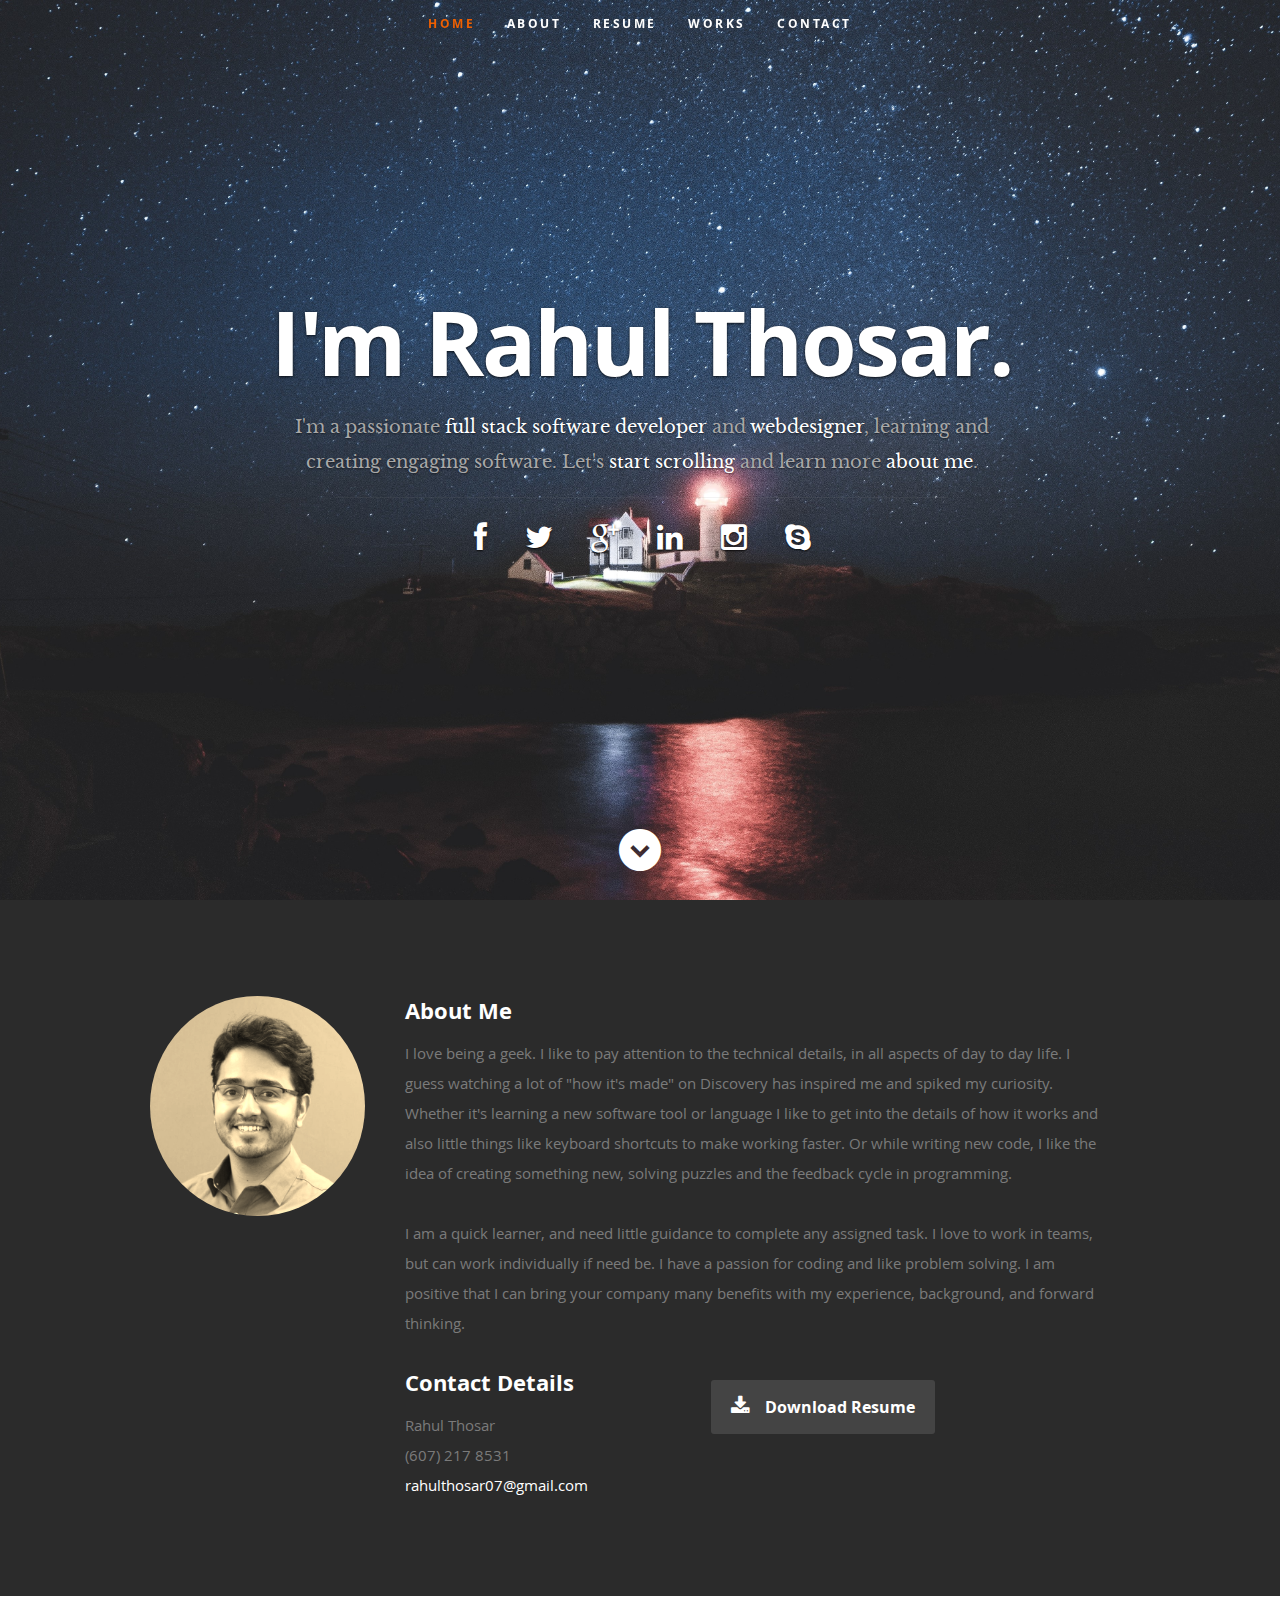
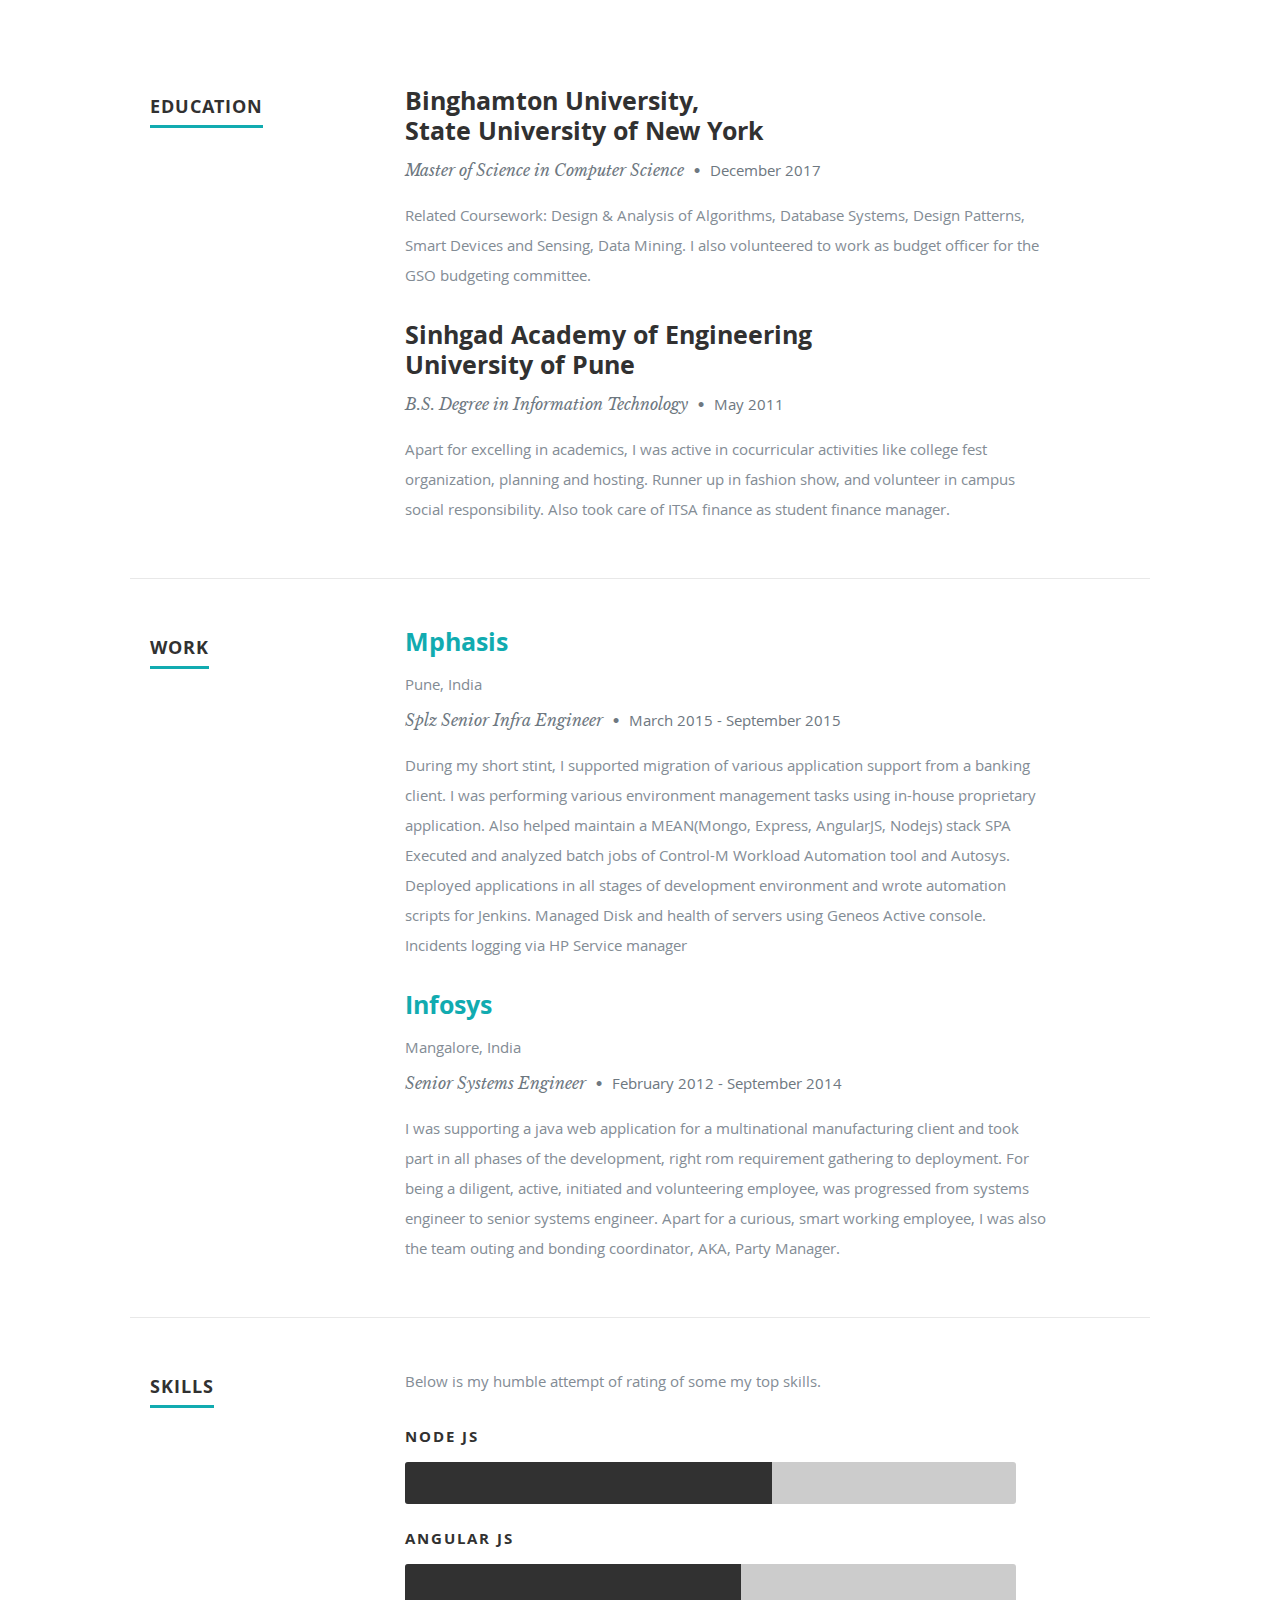
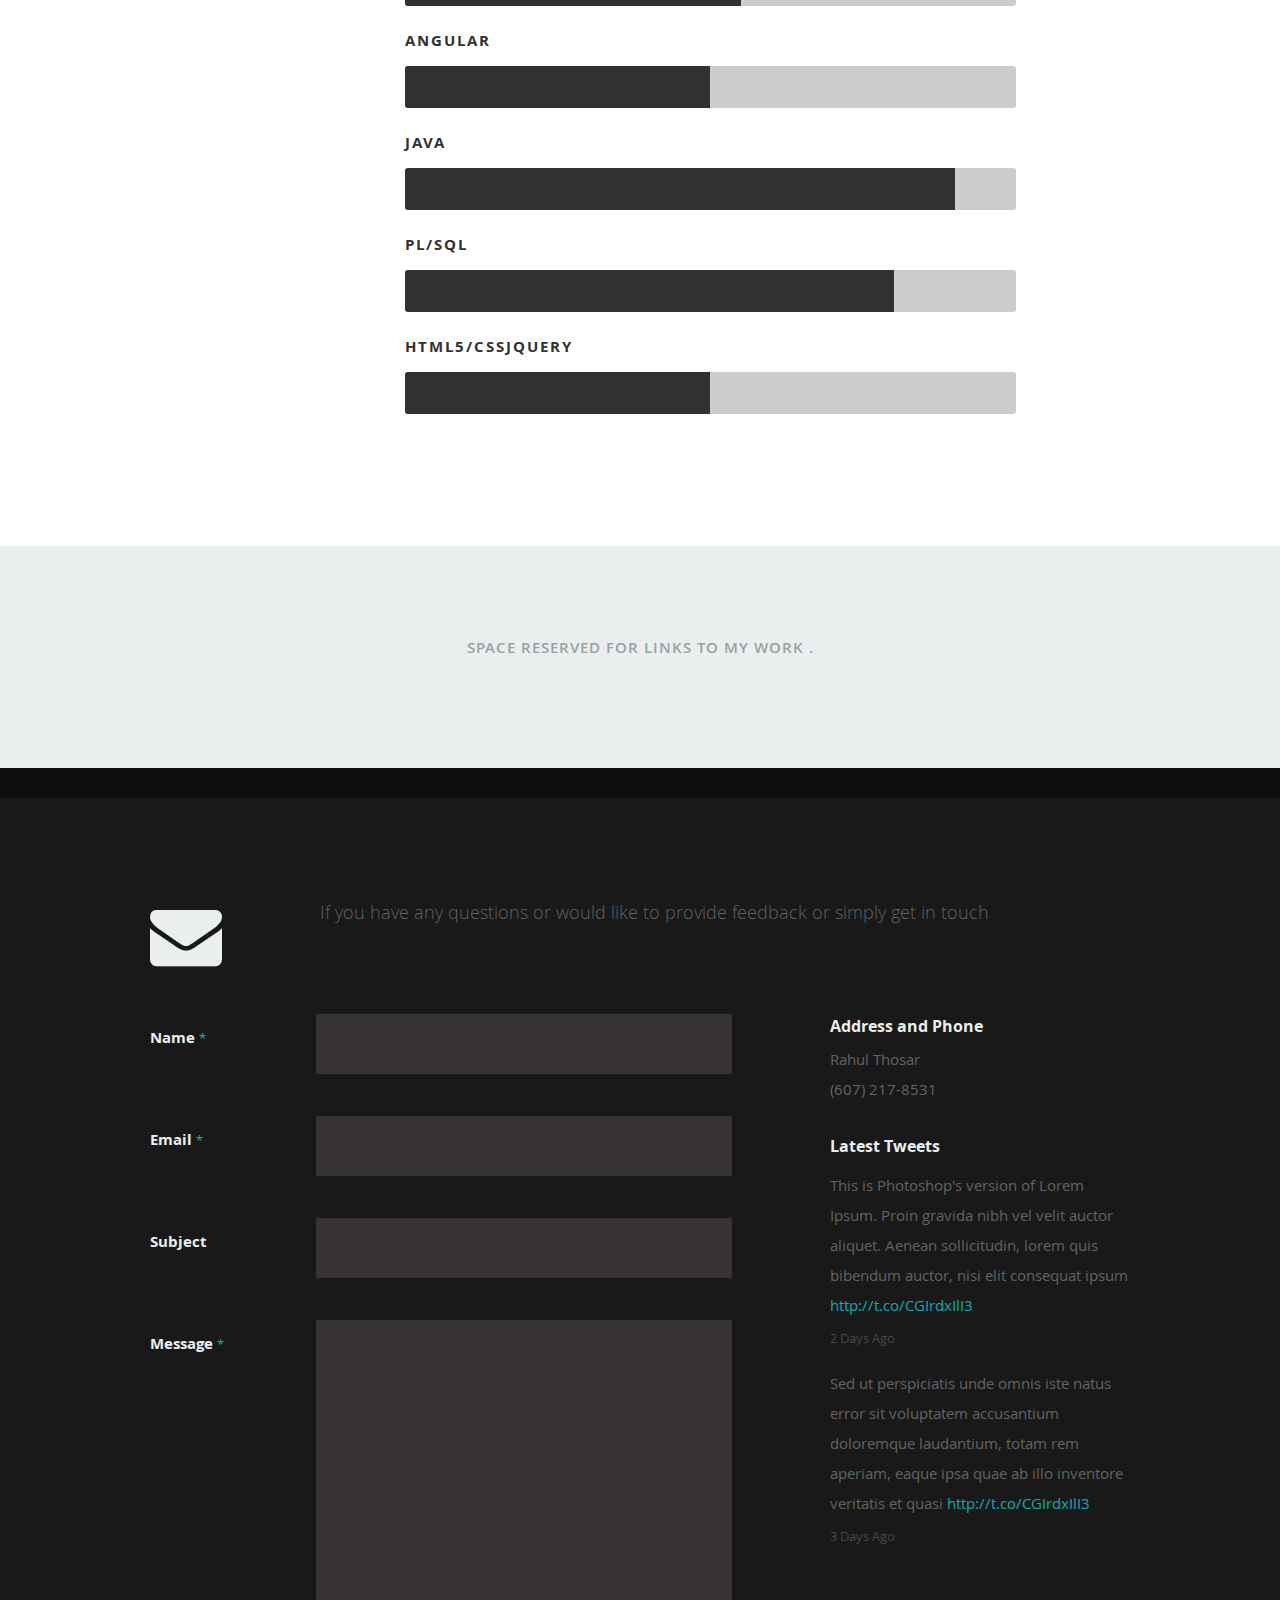
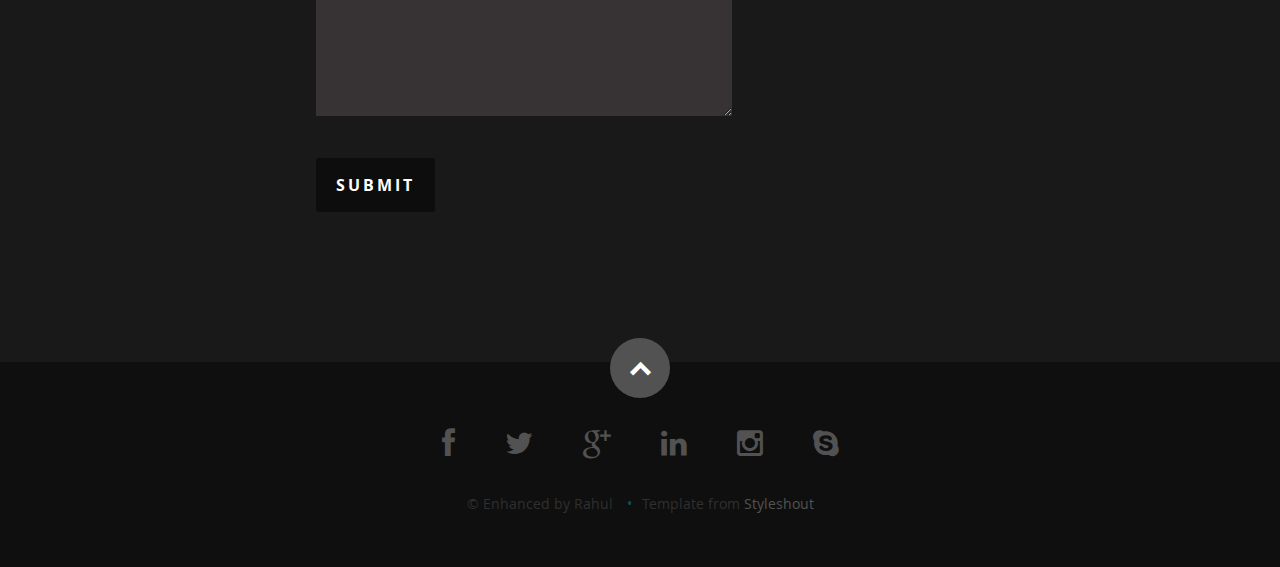
<file: index.html>
<!DOCTYPE html>
<!--[if lt IE 8 ]><html class="no-js ie ie7" lang="en"> <![endif]-->
<!--[if IE 8 ]><html class="no-js ie ie8" lang="en"> <![endif]-->
<!--[if (gte IE 8)|!(IE)]><!--><html class="no-js" lang="en"> <!--<![endif]-->
<head>

   <!--- Basic Page Needs
   ================================================== -->
   <meta charset="utf-8">
	<title>Rahul Thosar Portfolio</title>
	<meta name="description" content="RahulT">
	<meta name="author" content="RahulT">

   <!-- Mobile Specific Metas
   ================================================== -->
	<meta name="viewport" content="width=device-width, initial-scale=1, maximum-scale=1">

	<!-- CSS
    ================================================== -->
   <link rel="stylesheet" href="css/default.css">
	<link rel="stylesheet" href="css/layout.css">
   <link rel="stylesheet" href="css/media-queries.css">
   <link rel="stylesheet" href="css/magnific-popup.css">

   <!-- Script
   ================================================== -->
	<script src="js/modernizr.js"></script>

   <!-- Favicons
	================================================== -->
	<link rel="shortcut icon" href="favicon.ico" >

</head>

<body>

   <!-- Header
   ================================================== -->
   <header id="home">

      <nav id="nav-wrap">

         <a class="mobile-btn" href="#nav-wrap" title="Show navigation">Show navigation</a>
	      <a class="mobile-btn" href="#" title="Hide navigation">Hide navigation</a>

         <ul id="nav" class="nav">
            <li class="current"><a class="smoothscroll" href="#home">Home</a></li>
            <li><a class="smoothscroll" href="#about">About</a></li>
	         <li><a class="smoothscroll" href="#resume">Resume</a></li>
            <li><a class="smoothscroll" href="#portfolio">Works</a></li>
            <!--<li><a class="smoothscroll" href="#testimonials">Testimonials</a></li>-->
            <li><a class="smoothscroll" href="#contact">Contact</a></li>
         </ul> <!-- end #nav -->

      </nav> <!-- end #nav-wrap -->

      <div class="row banner">
         <div class="banner-text">
            <h1 class="responsive-headline">I'm Rahul Thosar.</h1>
            <h3>I'm a passionate <span>full stack software developer</span> and <span>webdesigner</span>, learning and creating engaging 
            software. Let's <a class="smoothscroll" href="#about">start scrolling</a>
            and learn more <a class="smoothscroll" href="#about">about me</a>.</h3>
            <hr />
            <ul class="social">
               <li><a href="https://www.facebook.com/FB7000" target="_blank"><i class="fa fa-facebook"></i></a></li>
               <li><a href="https://twitter.com/Rahul_Thosar" target="_blank"><i class="fa fa-twitter"></i></a></li>
               <li><a href="https://www.google.com/+RahulThosar"><i class="fa fa-google-plus" target="_blank"></i></a></li>
               <li><a href="https://www.linkedin.com/in/rahulthosar07/"><i class="fa fa-linkedin" target="_blank"></i></a></li>
               <li><a href="https://www.instagram.com/rahul_thosar07/"><i class="fa fa-instagram" target="_blank"></i></a></li>
               <!-- <li><a href="#"><i class="fa fa-dribbble"></i></a></li>  -->
               <li><a href="#/rahul.thosar7"><i class="fa fa-skype" target="_blank"></i></a></li>
            </ul>
         </div>
      </div>

      <p class="scrolldown">
         <a class="smoothscroll" href="#about"><i class="icon-down-circle"></i></a>
      </p>

   </header> <!-- Header End -->


   <!-- About Section
   ================================================== -->
   <section id="about">

      <div class="row">

         <div class="three columns">

            <img class="profile-pic"  src="images/profilepic.jpg" alt="" />

         </div>

         <div class="nine columns main-col">

            <h2>About Me</h2>

            <p>
			I love being a geek. I like to pay attention to the technical details, in all aspects of day to day life.
            I guess watching a lot of "how it's made" on Discovery has inspired me and spiked my curiosity. Whether it's learning a new software tool or language I like to get into the details of how it works and also little things like keyboard shortcuts to make working faster.  Or while writing new code, I like the idea of creating something new, solving puzzles and the feedback cycle in programming.</p>
			<p>
            I am a quick learner, and need little guidance to complete any assigned task. I love to work in teams, but can work individually if need  be. I have a passion for coding and like problem solving. I am positive that I can bring your company many benefits with my experience, background, and forward thinking.
            </p>

            <div class="row">

               <div class="columns contact-details">

                  <h2>Contact Details</h2>
                  <p class="address">
						   <span>Rahul Thosar</span><br>
						   <span>(607) 217 8531</span><br>
                     <span><a href="mailto:rahulthosar07@gmail.com?subject=Loved your portfolio webpage. Lets connect!&body=Hi There!">rahulthosar07@gmail.com</a></span>
					   </p>

               </div>

               <div class="columns download">
                  <p>
                     <a href="https://drive.google.com/file/d/1-LpJAopeFciRvzoMubF7AGZLSUThMo9N/view?usp=sharing" class="button"><i class="fa fa-download"></i>Download Resume</a>
                  </p>
               </div>

            </div> <!-- end row -->

         </div> <!-- end .main-col -->

      </div>

   </section> <!-- About Section End-->


   <!-- Resume Section
   ================================================== -->
   <section id="resume">

      <!-- Education
      ----------------------------------------------- -->
      <div class="row education">

         <div class="three columns header-col">
            <h1><span>Education</span></h1>
         </div>

         <div class="nine columns main-col">

            <div class="row item">

               <div class="twelve columns">

                  <h3>Binghamton University,<br/> State University of New York</h3>
                  <p class="info">Master of Science in Computer Science <span>&bull;</span> <em class="date">December 2017</em></p>

                  <p>
                  Related Coursework: Design & Analysis of Algorithms, Database Systems, Design Patterns, Smart Devices and Sensing, Data Mining.
				  I also volunteered to work as budget officer for the GSO budgeting committee.  
                  </p>

               </div>

            </div> <!-- item end -->

            <div class="row item">

               <div class="twelve columns">

                  <h3>Sinhgad Academy of Engineering <br/> University of Pune</h3>
                  <p class="info">B.S. Degree in Information Technology <span>&bull;</span> <em class="date">May 2011</em></p>

                  <p>
                  Apart for excelling in academics, I was active in cocurricular activities like college fest organization, planning and hosting. Runner up in fashion show, and volunteer in campus social responsibility. Also took care of ITSA finance as student finance manager.
                  </p>

               </div>

            </div> <!-- item end -->

         </div> <!-- main-col end -->

      </div> <!-- End Education -->


      <!-- Work
      ----------------------------------------------- -->
      <div class="row work">

         <div class="three columns header-col">
            <h1><span>Work</span></h1>
         </div>

         <div class="nine columns main-col">

            <div class="row item">

               <div class="twelve columns">

                  <h3><a href="https://www.mphasis.com/" target="_blank">Mphasis</a></h3> <span>Pune, India</span>
                  <p class="info">Splz Senior Infra Engineer <span>&bull;</span> <em class="date">March 2015 - September 2015</em></p>

                  <p>
                    During my short stint, I supported migration of various application support from a banking client. I was performing various environment management tasks using in-house proprietary application. Also helped maintain a MEAN(Mongo, Express, AngularJS, Nodejs) stack SPA Executed and analyzed batch jobs of Control-M Workload Automation tool and Autosys.  Deployed applications in all stages of development environment and wrote automation scripts for Jenkins. Managed Disk and health of servers using Geneos Active console. Incidents logging via HP Service manager
                    </p>  

               </div>

            </div> <!-- item end -->

            <div class="row item">

               <div class="twelve columns">

                  <h3><a href="https://www.infosys.com/" target="_blank">Infosys</a></h3> <span>Mangalore, India</span>
                  <p class="info">Senior Systems Engineer <span>&bull;</span> <em class="date">February 2012 - September 2014</em></p>

                  <p>
                  I was supporting a java web application for a multinational manufacturing client and took part in all phases of the development, right rom requirement gathering to deployment. For being a diligent, active, initiated and volunteering employee, was progressed from systems engineer to senior systems engineer. Apart for a curious, smart working employee, I was also the team outing and bonding coordinator, AKA, Party Manager. 
                  </p>

               </div>

            </div> <!-- item end -->

         </div> <!-- main-col end -->

      </div> <!-- End Work -->


      <!-- Skills
      ----------------------------------------------- -->
      <div class="row skill">

         <div class="three columns header-col">
            <h1><span>Skills</span></h1>
         </div>

         <div class="nine columns main-col">

            <p>Below is my humble attempt of rating of some my top skills. </p>

				<div class="bars">

				   <ul class="skills">
					   <li><span class="bar-expand photoshop"></span><em>Node js</em></li>
                  <li><span class="bar-expand illustrator"></span><em>Angular JS</em></li>
						<li><span class="bar-expand wordpress"></span><em>Angular</em></li>
						<li><span class="bar-expand css"></span><em>Java</em></li>
						<li><span class="bar-expand html5"></span><em>PL/SQL</em></li>
                  <li><span class="bar-expand jquery"></span><em>HTML5/CSSjQuery</em></li>
					</ul>

				</div><!-- end skill-bars -->

			</div> <!-- main-col end -->

      </div> <!-- End skills -->

   </section> <!-- Resume Section End-->


   <!-- Portfolio Section
   ================================================== -->
   <section id="portfolio">

      <div class="row">

	  <h1>Space reserved for links to my work .</h1>
         

      </div> <!-- row End -->

   </section> <!-- Portfolio Section End-->


   <!-- Call-To-Action Section
   ================================================== -->
   <!--<section id="call-to-action">

      <div class="row">

         <div class="two columns header-col">

            <h1><span>Get Hosting.</span></h1>

         </div>

         <div class="seven columns">

            <h2><a href="http://www.dreamhost.com/r.cgi?287326|STYLESHOUT">Host This Template on Dreamhost.</a></h2>
            <p>Looking for an awesome and reliable webhosting? Try <a href="http://www.dreamhost.com/r.cgi?287326|STYLESHOUT"><span>DreamHost</span></a>.
					Get <span>$50 off</span> when you sign up with the promocode <span>STYLESHOUT</span>. 
					<!-- Simply type	the promocode in the box labeled “Promo Code” when placing your order. --></p>

     <!--    </div>

         <div class="three columns action">

            <a href="http://www.dreamhost.com/r.cgi?287326|STYLESHOUT" class="button">Sign Up Now</a>

         </div>

      </div>

   </section> <!-- Call-To-Action Section End-->


   <!-- Testimonials Section
   ================================================== -->
   <!--<section id="testimonials">

      <div class="text-container">

         <div class="row">

            <div class="two columns header-col">

               <h1><span>Client Testimonials</span></h1>

            </div>

            <div class="ten columns flex-container">

               <div class="flexslider">

                  <ul class="slides">

                     <li>
                        <blockquote>
                           <p>Your work is going to fill a large part of your life, and the only way to be truly satisfied is
                           to do what you believe is great work. And the only way to do great work is to love what you do.
                           If you haven't found it yet, keep looking. Don't settle. As with all matters of the heart, you'll know when you find it.
                           </p>
                           <cite>Steve Jobs</cite>
                        </blockquote>
                     </li> <!-- slide ends -->
<!--
                     <li>
                        <blockquote>
                           <p>This is Photoshop's version  of Lorem Ipsum. Proin gravida nibh vel velit auctor aliquet.
                           Aenean sollicitudin, lorem quis bibendum auctor, nisi elit consequat ipsum, nec sagittis sem
                           nibh id elit. Duis sed odio sit amet nibh vulputate cursus a sit amet mauris.
                           </p>
                           <cite>Mr. Adobe</cite>
                        </blockquote>
                     </li> <!-- slide ends -->

           <!--       </ul>

               </div> <!-- div.flexslider ends -->

      <!--      </div> <!-- div.flex-container ends -->

      <!--   </div> <!-- row ends -->

 <!--      </div>  <!-- text-container ends -->

<!--   </section> <!-- Testimonials Section End-->


   <!-- Contact Section
   ================================================== -->
   <section id="contact">

         <div class="row section-head">

            <div class="two columns header-col">

               <h1><span>Get In Touch.</span></h1>

            </div>

            <div class="ten columns">

                  <p class="lead">If you have any questions or would like to provide feedback or simply get in touch
                  </p>

            </div>

         </div>

         <div class="row">

            <div class="eight columns">

               <!-- form -->
               <form method="POST" action="https://formspree.io/sharkbait07@gmail.com" id="contactForm" name="contactForm">
					<fieldset>

                  <div>
						   <label for="contactName">Name <span class="required">*</span></label>
						   <input type="text" value="" size="35" id="contactName" name="contactName">
                  </div>

                  <div>
						   <label for="contactEmail">Email <span class="required">*</span></label>
						   <input type="text" value="" size="35" id="contactEmail" name="contactEmail">
                  </div>

                  <div>
						   <label for="contactSubject">Subject</label>
						   <input type="text" value="" size="35" id="contactSubject" name="contactSubject">
                  </div>

                  <div>
                     <label for="contactMessage">Message <span class="required">*</span></label>
                     <textarea cols="50" rows="15" id="contactMessage" name="contactMessage"></textarea>
                  </div>

                  <div>
                     <button class="submit">Submit</button>
                     <span id="image-loader">
                        <img alt="" src="images/loader.gif">
                     </span>
                  </div>

					</fieldset>
				   </form> <!-- Form End -->

               <!-- contact-warning -->
               <div id="message-warning"> Error boy</div>
               <!-- contact-success -->
				   <div id="message-success">
                  <i class="fa fa-check"></i>Your message was sent, thank you!<br>
				   </div>

            </div>


            <aside class="four columns footer-widgets">

               <div class="widget widget_contact">

					   <h4>Address and Phone</h4>
					   <p class="address">
						   Rahul Thosar<br>
						   <span>(607) 217-8531</span>
					   </p>

				   </div>

               <div class="widget widget_tweets">

                  <h4 class="widget-title">Latest Tweets</h4>

                  <ul id="twitter">
                     <li>
                        <span>
                        This is Photoshop's version  of Lorem Ipsum. Proin gravida nibh vel velit auctor aliquet.
                        Aenean sollicitudin, lorem quis bibendum auctor, nisi elit consequat ipsum
                        <a href="#">http://t.co/CGIrdxIlI3</a>
                        </span>
                        <b><a href="#">2 Days Ago</a></b>
                     </li>
                     <li>
                        <span>
                        Sed ut perspiciatis unde omnis iste natus error sit voluptatem accusantium doloremque laudantium, totam rem aperiam,
                        eaque ipsa quae ab illo inventore veritatis et quasi
                        <a href="#">http://t.co/CGIrdxIlI3</a>
                        </span>
                        <b><a href="#">3 Days Ago</a></b>
                     </li>
                  </ul>

		         </div>

            </aside>

      </div>

   </section> <!-- Contact Section End-->


   <!-- footer
   ================================================== -->
   <footer>

      <div class="row">

         <div class="twelve columns">

            <ul class="social-links">
               <li><a href="https://www.facebook.com/FB7000" target="_blank"><i class="fa fa-facebook"></i></a></li>
               <li><a href="https://twitter.com/Rahul_Thosar" target="_blank"><i class="fa fa-twitter"></i></a></li>
               <li><a href="https://www.google.com/+RahulThosar"><i class="fa fa-google-plus" target="_blank"></i></a></li>
               <li><a href="https://www.linkedin.com/in/rahulthosar07/"><i class="fa fa-linkedin" target="_blank"></i></a></li>
               <li><a href="https://www.instagram.com/rahul_thosar07/"><i class="fa fa-instagram" target="_blank"></i></a></li>
               <!-- <li><a href="#"><i class="fa fa-dribbble"></i></a></li>  -->
               <li><a href="#/rahul.thosar7"><i class="fa fa-skype" target="_blank"></i></a></li>
            </ul>

            <ul class="copyright">
               <li>&copy; Enhanced by Rahul</li>
               <li>Template from <a title="Styleshout" href="http://www.styleshout.com/">Styleshout</a></li>   
            </ul>

         </div>

         <div id="go-top"><a class="smoothscroll" title="Back to Top" href="#home"><i class="icon-up-open"></i></a></div>

      </div>

   </footer> <!-- Footer End-->

   <!-- Java Script
   ================================================== -->
   <script src="http://ajax.googleapis.com/ajax/libs/jquery/1.10.2/jquery.min.js"></script>
   <script>window.jQuery || document.write('<script src="js/jquery-1.10.2.min.js"><\/script>')</script>
   <script type="text/javascript" src="js/jquery-migrate-1.2.1.min.js"></script>

   <script src="js/jquery.flexslider.js"></script>
   <script src="js/waypoints.js"></script>
   <script src="js/jquery.fittext.js"></script>
   <script src="js/magnific-popup.js"></script>
   <script src="js/init.js"></script>

</body>

</html>
</file>
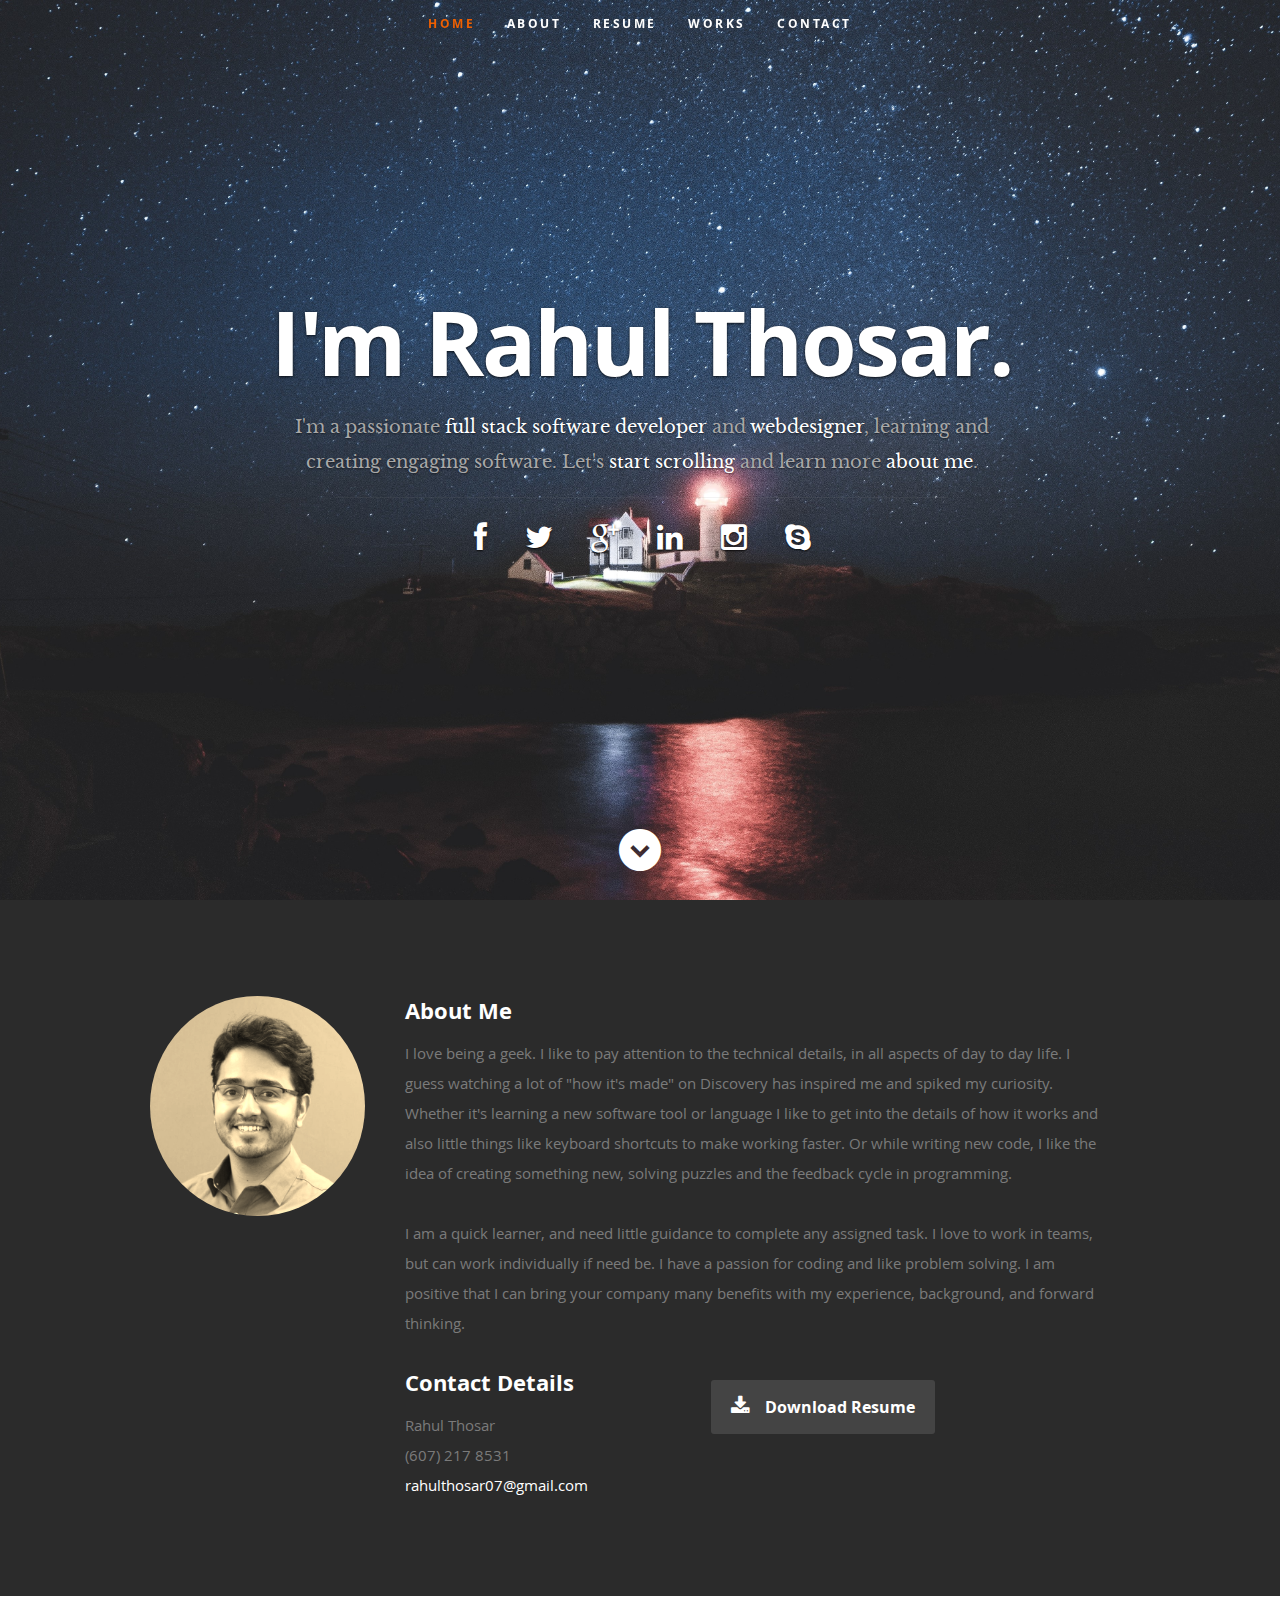
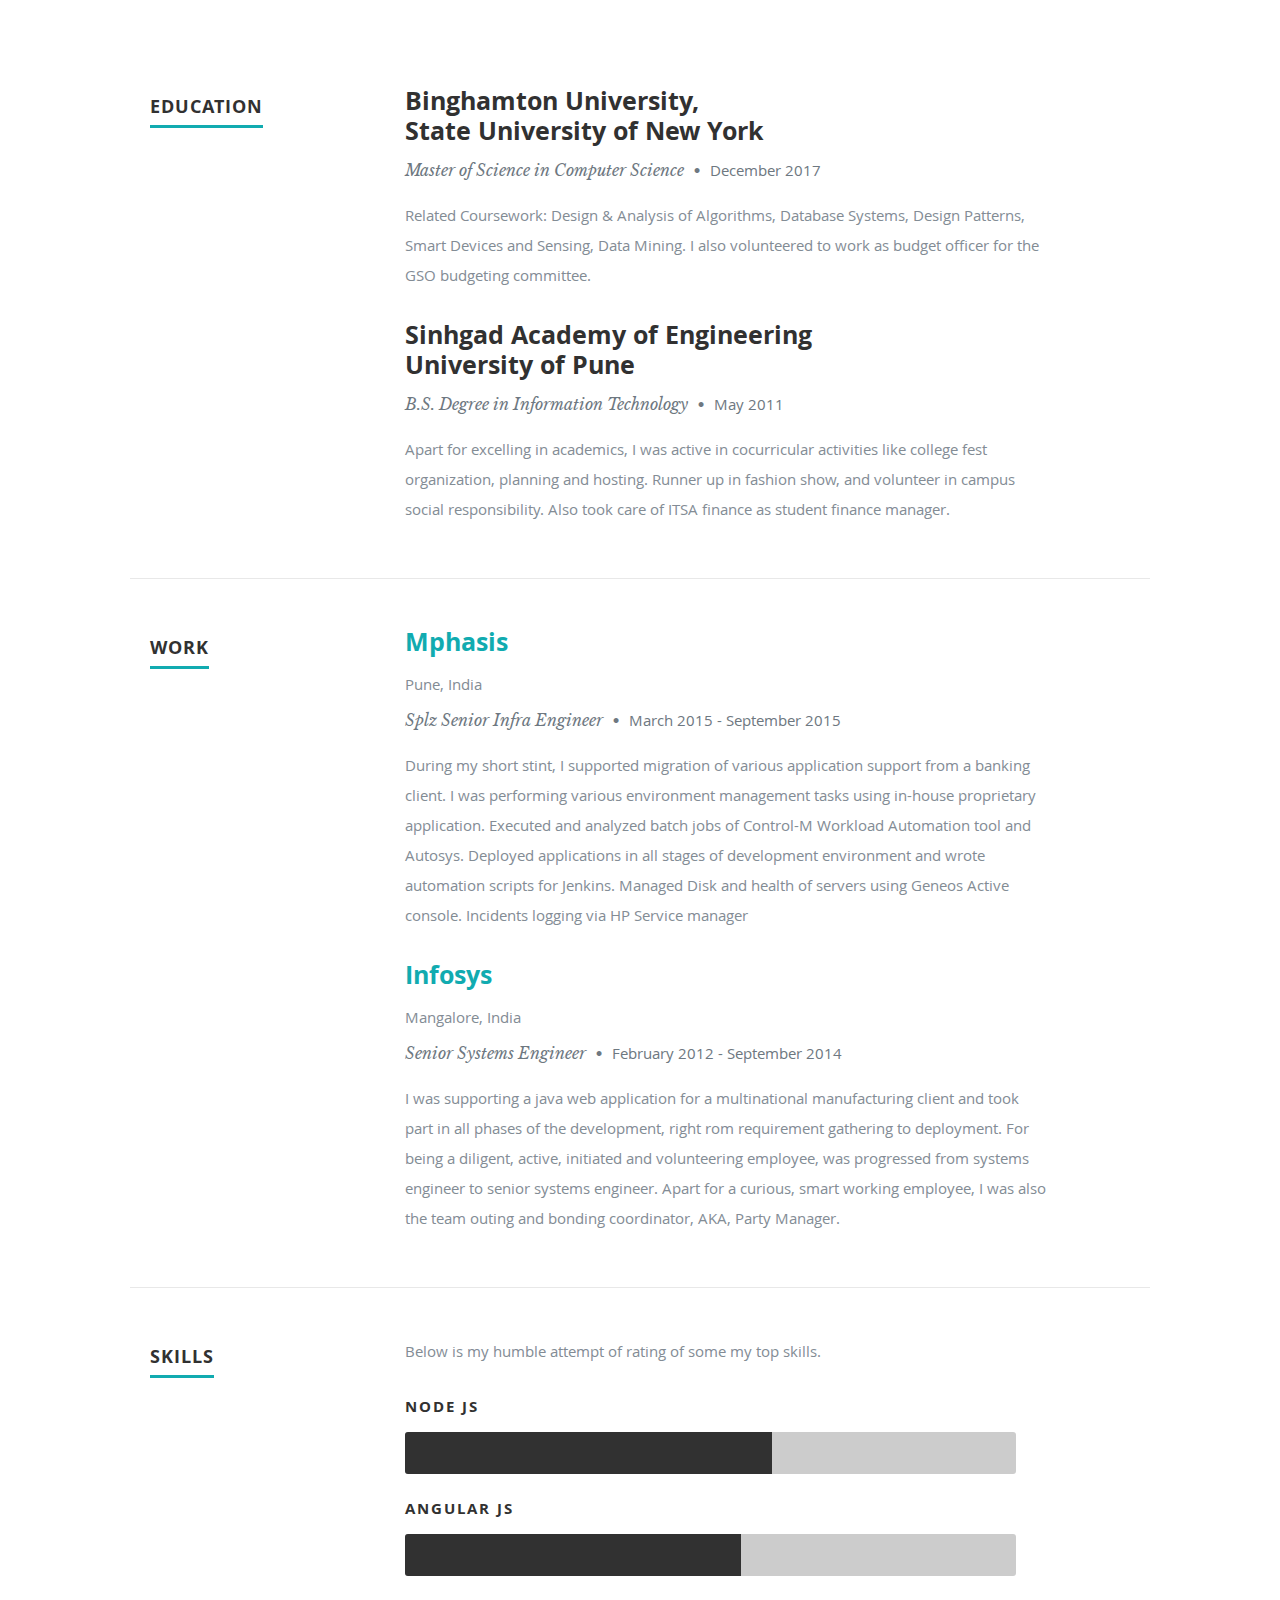
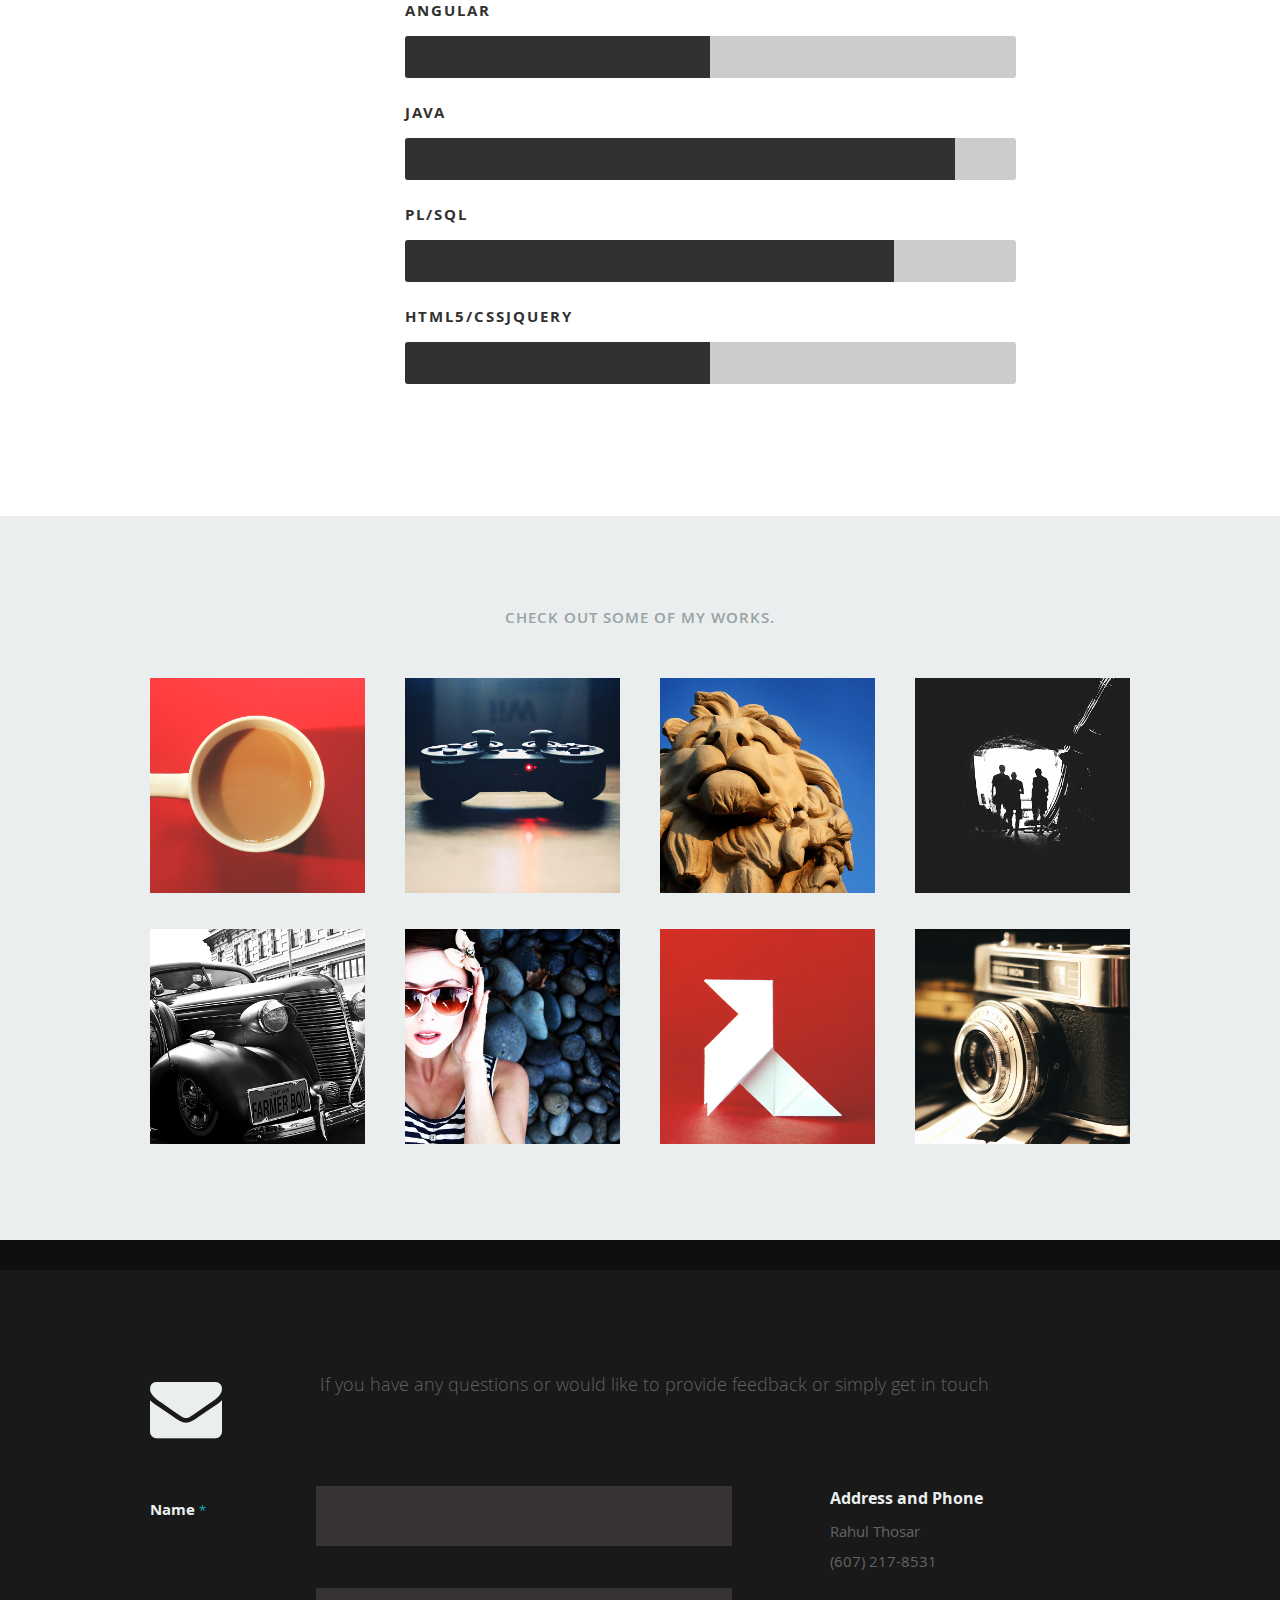
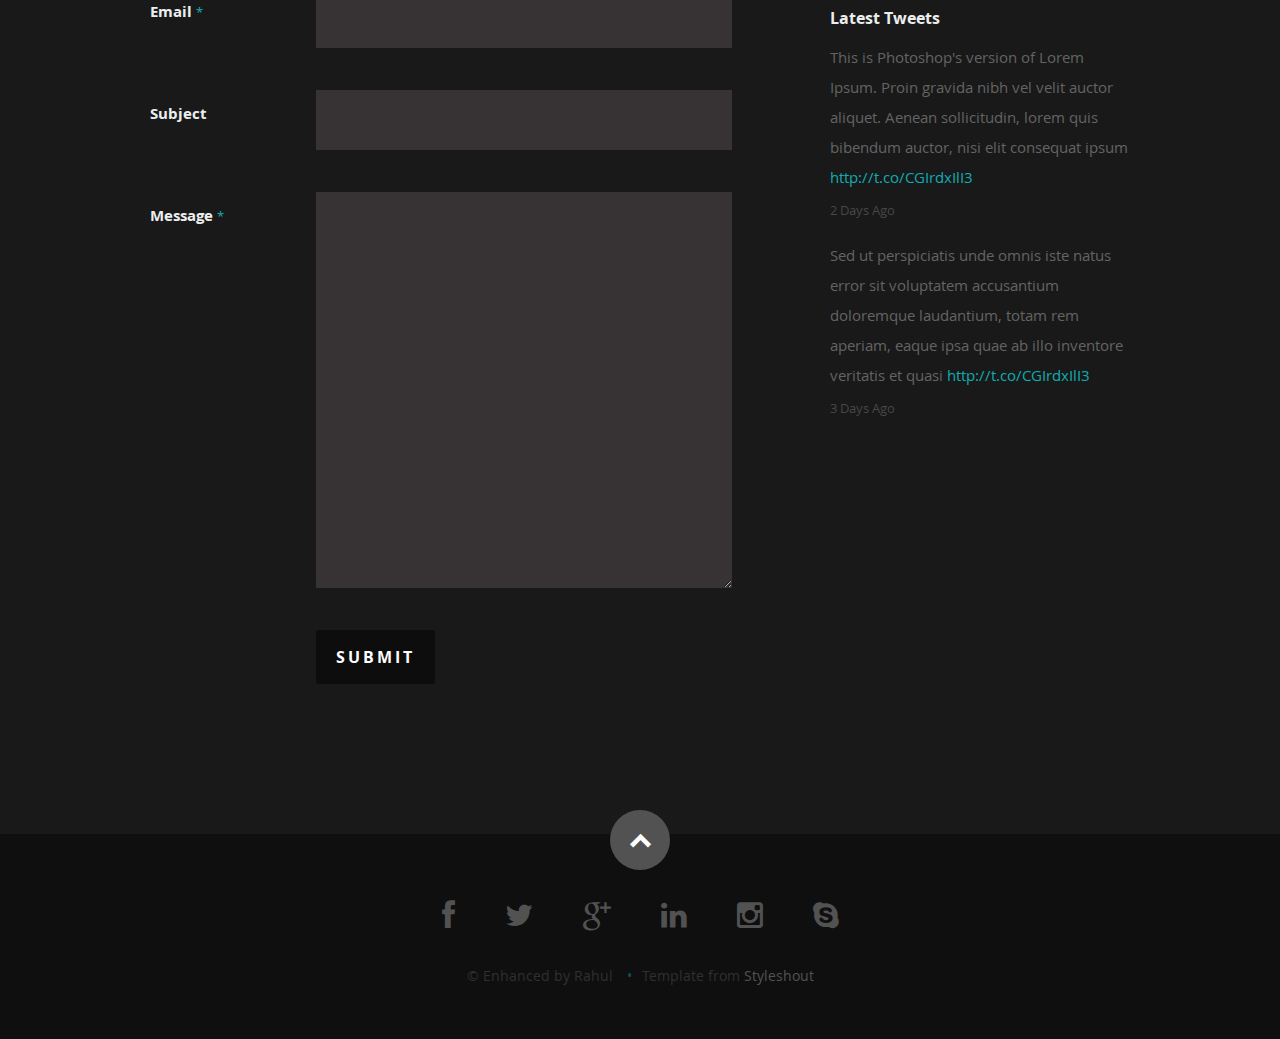
<file: index - Copy.html>
<!DOCTYPE html>
<!--[if lt IE 8 ]><html class="no-js ie ie7" lang="en"> <![endif]-->
<!--[if IE 8 ]><html class="no-js ie ie8" lang="en"> <![endif]-->
<!--[if (gte IE 8)|!(IE)]><!--><html class="no-js" lang="en"> <!--<![endif]-->
<head>

   <!--- Basic Page Needs
   ================================================== -->
   <meta charset="utf-8">
	<title>Rahul Thosar Portfolio</title>
	<meta name="description" content="RahulT">
	<meta name="author" content="RahulT">

   <!-- Mobile Specific Metas
   ================================================== -->
	<meta name="viewport" content="width=device-width, initial-scale=1, maximum-scale=1">

	<!-- CSS
    ================================================== -->
   <link rel="stylesheet" href="css/default.css">
	<link rel="stylesheet" href="css/layout.css">
   <link rel="stylesheet" href="css/media-queries.css">
   <link rel="stylesheet" href="css/magnific-popup.css">

   <!-- Script
   ================================================== -->
	<script src="js/modernizr.js"></script>

   <!-- Favicons
	================================================== -->
	<link rel="shortcut icon" href="favicon.ico" >

</head>

<body>

   <!-- Header
   ================================================== -->
   <header id="home">

      <nav id="nav-wrap">

         <a class="mobile-btn" href="#nav-wrap" title="Show navigation">Show navigation</a>
	      <a class="mobile-btn" href="#" title="Hide navigation">Hide navigation</a>

         <ul id="nav" class="nav">
            <li class="current"><a class="smoothscroll" href="#home">Home</a></li>
            <li><a class="smoothscroll" href="#about">About</a></li>
	         <li><a class="smoothscroll" href="#resume">Resume</a></li>
            <li><a class="smoothscroll" href="#portfolio">Works</a></li>
            <!--<li><a class="smoothscroll" href="#testimonials">Testimonials</a></li>-->
            <li><a class="smoothscroll" href="#contact">Contact</a></li>
         </ul> <!-- end #nav -->

      </nav> <!-- end #nav-wrap -->

      <div class="row banner">
         <div class="banner-text">
            <h1 class="responsive-headline">I'm Rahul Thosar.</h1>
            <h3>I'm a passionate <span>full stack software developer</span> and <span>webdesigner</span>, learning and creating engaging 
            software. Let's <a class="smoothscroll" href="#about">start scrolling</a>
            and learn more <a class="smoothscroll" href="#about">about me</a>.</h3>
            <hr />
            <ul class="social">
               <li><a href="https://www.facebook.com/FB7000" target="_blank"><i class="fa fa-facebook"></i></a></li>
               <li><a href="https://twitter.com/Rahul_Thosar" target="_blank"><i class="fa fa-twitter"></i></a></li>
               <li><a href="https://www.google.com/+RahulThosar"><i class="fa fa-google-plus" target="_blank"></i></a></li>
               <li><a href="https://www.linkedin.com/in/rahulthosar07/"><i class="fa fa-linkedin" target="_blank"></i></a></li>
               <li><a href="https://www.instagram.com/rahul_thosar07/"><i class="fa fa-instagram" target="_blank"></i></a></li>
               <!-- <li><a href="#"><i class="fa fa-dribbble"></i></a></li>  -->
               <li><a href="#/rahul.thosar7"><i class="fa fa-skype" target="_blank"></i></a></li>
            </ul>
         </div>
      </div>

      <p class="scrolldown">
         <a class="smoothscroll" href="#about"><i class="icon-down-circle"></i></a>
      </p>

   </header> <!-- Header End -->


   <!-- About Section
   ================================================== -->
   <section id="about">

      <div class="row">

         <div class="three columns">

            <img class="profile-pic"  src="images/profilepic.jpg" alt="" />

         </div>

         <div class="nine columns main-col">

            <h2>About Me</h2>

            <p>
			I love being a geek. I like to pay attention to the technical details, in all aspects of day to day life.
            I guess watching a lot of "how it's made" on Discovery has inspired me and spiked my curiosity. Whether it's learning a new software tool or language I like to get into the details of how it works and also little things like keyboard shortcuts to make working faster.  Or while writing new code, I like the idea of creating something new, solving puzzles and the feedback cycle in programming.</p>
			<p>
            I am a quick learner, and need little guidance to complete any assigned task. I love to work in teams, but can work individually if need  be. I have a passion for coding and like problem solving. I am positive that I can bring your company many benefits with my experience, background, and forward thinking.
            </p>

            <div class="row">

               <div class="columns contact-details">

                  <h2>Contact Details</h2>
                  <p class="address">
						   <span>Rahul Thosar</span><br>
						   <span>(607) 217 8531</span><br>
                     <span><a href="mailto:rahulthosar07@gmail.com?subject=Loved your portfolio webpage. Lets connect!&body=Hi There!">rahulthosar07@gmail.com</a></span>
					   </p>

               </div>

               <div class="columns download">
                  <p>
                     <a href="https://drive.google.com/file/d/1-LpJAopeFciRvzoMubF7AGZLSUThMo9N/view?usp=sharing" class="button"><i class="fa fa-download"></i>Download Resume</a>
                  </p>
               </div>

            </div> <!-- end row -->

         </div> <!-- end .main-col -->

      </div>

   </section> <!-- About Section End-->


   <!-- Resume Section
   ================================================== -->
   <section id="resume">

      <!-- Education
      ----------------------------------------------- -->
      <div class="row education">

         <div class="three columns header-col">
            <h1><span>Education</span></h1>
         </div>

         <div class="nine columns main-col">

            <div class="row item">

               <div class="twelve columns">

                  <h3>Binghamton University,<br/> State University of New York</h3>
                  <p class="info">Master of Science in Computer Science <span>&bull;</span> <em class="date">December 2017</em></p>

                  <p>
                  Related Coursework: Design & Analysis of Algorithms, Database Systems, Design Patterns, Smart Devices and Sensing, Data Mining.
				  I also volunteered to work as budget officer for the GSO budgeting committee.  
                  </p>

               </div>

            </div> <!-- item end -->

            <div class="row item">

               <div class="twelve columns">

                  <h3>Sinhgad Academy of Engineering <br/> University of Pune</h3>
                  <p class="info">B.S. Degree in Information Technology <span>&bull;</span> <em class="date">May 2011</em></p>

                  <p>
                  Apart for excelling in academics, I was active in cocurricular activities like college fest organization, planning and hosting. Runner up in fashion show, and volunteer in campus social responsibility. Also took care of ITSA finance as student finance manager.
                  </p>

               </div>

            </div> <!-- item end -->

         </div> <!-- main-col end -->

      </div> <!-- End Education -->


      <!-- Work
      ----------------------------------------------- -->
      <div class="row work">

         <div class="three columns header-col">
            <h1><span>Work</span></h1>
         </div>

         <div class="nine columns main-col">

            <div class="row item">

               <div class="twelve columns">

                  <h3><a href="https://www.mphasis.com/" target="_blank">Mphasis</a></h3> <span>Pune, India</span>
                  <p class="info">Splz Senior Infra Engineer <span>&bull;</span> <em class="date">March 2015 - September 2015</em></p>

                  <p>
                  During my short stint, I supported migration of various application support from a banking client. I was performing various environment management tasks using in-house proprietary application. Executed and analyzed batch jobs of Control-M Workload Automation tool and Autosys.  Deployed applications in all stages of development environment and wrote automation scripts for Jenkins. Managed Disk and health of servers using Geneos Active console. Incidents logging via HP Service manager
                  </p>

               </div>

            </div> <!-- item end -->

            <div class="row item">

               <div class="twelve columns">

                  <h3><a href="https://www.infosys.com/" target="_blank">Infosys</a></h3> <span>Mangalore, India</span>
                  <p class="info">Senior Systems Engineer <span>&bull;</span> <em class="date">February 2012 - September 2014</em></p>

                  <p>
                  I was supporting a java web application for a multinational manufacturing client and took part in all phases of the development, right rom requirement gathering to deployment. For being a diligent, active, initiated and volunteering employee, was progressed from systems engineer to senior systems engineer. Apart for a curious, smart working employee, I was also the team outing and bonding coordinator, AKA, Party Manager. 
                  </p>

               </div>

            </div> <!-- item end -->

         </div> <!-- main-col end -->

      </div> <!-- End Work -->


      <!-- Skills
      ----------------------------------------------- -->
      <div class="row skill">

         <div class="three columns header-col">
            <h1><span>Skills</span></h1>
         </div>

         <div class="nine columns main-col">

            <p>Below is my humble attempt of rating of some my top skills. </p>

				<div class="bars">

				   <ul class="skills">
					   <li><span class="bar-expand photoshop"></span><em>Node js</em></li>
                  <li><span class="bar-expand illustrator"></span><em>Angular JS</em></li>
						<li><span class="bar-expand wordpress"></span><em>Angular</em></li>
						<li><span class="bar-expand css"></span><em>Java</em></li>
						<li><span class="bar-expand html5"></span><em>PL/SQL</em></li>
                  <li><span class="bar-expand jquery"></span><em>HTML5/CSSjQuery</em></li>
					</ul>

				</div><!-- end skill-bars -->

			</div> <!-- main-col end -->

      </div> <!-- End skills -->

   </section> <!-- Resume Section End-->


   <!-- Portfolio Section
   ================================================== -->
   <section id="portfolio">

      <div class="row">

         <div class="twelve columns collapsed">

            <h1>Check Out Some of My Works.</h1>

            <!-- portfolio-wrapper -->
            <div id="portfolio-wrapper" class="bgrid-quarters s-bgrid-thirds cf">

          	   <div class="columns portfolio-item">
                  <div class="item-wrap">

                     <a href="#modal-01" title="">
                        <img alt="" src="images/portfolio/coffee.jpg">
                        <div class="overlay">
                           <div class="portfolio-item-meta">
          					      <h5>Coffee</h5>
                              <p>Illustrration</p>
          					   </div>
                        </div>
                        <div class="link-icon"><i class="icon-plus"></i></div>
                     </a>

                  </div>
          		</div> <!-- item end -->

               <div class="columns portfolio-item">
                  <div class="item-wrap">

                     <a href="#modal-02" title="">
                        <img alt="" src="images/portfolio/console.jpg">
                        <div class="overlay">
                           <div class="portfolio-item-meta">
          					      <h5>Console</h5>
                              <p>Web Development</p>
          					   </div>
                        </div>
                        <div class="link-icon"><i class="icon-plus"></i></div>
                     </a>

                  </div>
          		</div> <!-- item end -->

               <div class="columns portfolio-item">
                  <div class="item-wrap">

                     <a href="#modal-03" title="">
                        <img alt="" src="images/portfolio/judah.jpg">
                        <div class="overlay">
                           <div class="portfolio-item-meta">
          					      <h5>Judah</h5>
                              <p>Webdesign</p>
          					   </div>
                        </div>
                        <div class="link-icon"><i class="icon-plus"></i></div>
                     </a>

                  </div>
          		</div> <!-- item end -->

               <div class="columns portfolio-item">
                  <div class="item-wrap">

                     <a href="#modal-04" title="">
                        <img alt="" src="images/portfolio/into-the-light.jpg">
                        <div class="overlay">
                           <div class="portfolio-item-meta">
          					      <h5>Into The Light</h5>
                              <p>Photography</p>
          					   </div>
                        </div>
                        <div class="link-icon"><i class="icon-plus"></i></div>
                     </a>

                  </div>
          		</div> <!-- item end -->

               <div class="columns portfolio-item">
                  <div class="item-wrap">

                     <a href="#modal-05" title="">
                        <img alt="" src="images/portfolio/farmerboy.jpg">
                        <div class="overlay">
                           <div class="portfolio-item-meta">
          					      <h5>Farmer Boy</h5>
                              <p>Branding</p>
          					   </div>
                        </div>
                        <div class="link-icon"><i class="icon-plus"></i></div>
                     </a>

                  </div>
          		</div> <!-- item end -->

               <div class="columns portfolio-item">
                  <div class="item-wrap">

                     <a href="#modal-06" title="">
                        <img alt="" src="images/portfolio/girl.jpg">
                        <div class="overlay">
                           <div class="portfolio-item-meta">
          					      <h5>Girl</h5>
                              <p>Photography</p>
          					   </div>
                        </div>
                        <div class="link-icon"><i class="icon-plus"></i></div>
                     </a>

                  </div>
          		</div> <!-- item end -->

               <div class="columns portfolio-item">
                  <div class="item-wrap">

                     <a href="#modal-07" title="">
                        <img alt="" src="images/portfolio/origami.jpg">
                        <div class="overlay">
                           <div class="portfolio-item-meta">
          					      <h5>Origami</h5>
                              <p>Illustrration</p>
          					   </div>
                        </div>
                        <div class="link-icon"><i class="icon-plus"></i></div>
                     </a>

                  </div>
          		</div> <!-- item end -->

               <div class="columns portfolio-item">
                  <div class="item-wrap">

                     <a href="#modal-08" title="">
                        <img alt="" src="images/portfolio/retrocam.jpg">
                        <div class="overlay">
                           <div class="portfolio-item-meta">
          					      <h5>Retrocam</h5>
                              <p>Web Development</p>
          					   </div>
                        </div>
                        <div class="link-icon"><i class="icon-plus"></i></div>
                     </a>

                  </div>
          		</div>  <!-- item end -->

            </div> <!-- portfolio-wrapper end -->

         </div> <!-- twelve columns end -->


         <!-- Modal Popup
	      --------------------------------------------------------------- -->

         <div id="modal-01" class="popup-modal mfp-hide">

		      <img class="scale-with-grid" src="images/portfolio/modals/m-coffee.jpg" alt="" />

		      <div class="description-box">
			      <h4>Coffee Cup</h4>
			      <p>Proin gravida nibh vel velit auctor aliquet. Aenean sollicitudin, lorem quis bibendum auctor, nisi elit consequat ipsum, nec sagittis sem nibh id elit.</p>
               <span class="categories"><i class="fa fa-tag"></i>Branding, Webdesign</span>
		      </div>

            <div class="link-box">
               <a href="http://www.behance.net">Details</a>
		         <a class="popup-modal-dismiss">Close</a>
            </div>

	      </div><!-- modal-01 End -->

         <div id="modal-02" class="popup-modal mfp-hide">

		      <img class="scale-with-grid" src="images/portfolio/modals/m-console.jpg" alt="" />

		      <div class="description-box">
			      <h4>Console</h4>
			      <p>Proin gravida nibh vel velit auctor aliquet. Aenean sollicitudin, lorem quis bibendum auctor, nisi elit consequat ipsum, nec sagittis sem nibh id elit.</p>
               <span class="categories"><i class="fa fa-tag"></i>Branding, Web Development</span>
		      </div>

            <div class="link-box">
               <a href="http://www.behance.net">Details</a>
		         <a class="popup-modal-dismiss">Close</a>
            </div>

	      </div><!-- modal-02 End -->

         <div id="modal-03" class="popup-modal mfp-hide">

		      <img class="scale-with-grid" src="images/portfolio/modals/m-judah.jpg" alt="" />

		      <div class="description-box">
			      <h4>Judah</h4>
			      <p>Proin gravida nibh vel velit auctor aliquet. Aenean sollicitudin, lorem quis bibendum auctor, nisi elit consequat ipsum, nec sagittis sem nibh id elit.</p>
               <span class="categories"><i class="fa fa-tag"></i>Branding</span>
		      </div>

            <div class="link-box">
               <a href="http://www.behance.net">Details</a>
		         <a class="popup-modal-dismiss">Close</a>
            </div>

	      </div><!-- modal-03 End -->

         <div id="modal-04" class="popup-modal mfp-hide">

		      <img class="scale-with-grid" src="images/portfolio/modals/m-intothelight.jpg" alt="" />

		      <div class="description-box">
			      <h4>Into the Light</h4>
			      <p>Proin gravida nibh vel velit auctor aliquet. Aenean sollicitudin, lorem quis bibendum auctor, nisi elit consequat ipsum, nec sagittis sem nibh id elit.</p>
               <span class="categories"><i class="fa fa-tag"></i>Photography</span>
		      </div>

            <div class="link-box">
               <a href="http://www.behance.net">Details</a>
		         <a class="popup-modal-dismiss">Close</a>
            </div>

	      </div><!-- modal-04 End -->

         <div id="modal-05" class="popup-modal mfp-hide">

		      <img class="scale-with-grid" src="images/portfolio/modals/m-farmerboy.jpg" alt="" />

		      <div class="description-box">
			      <h4>Farmer Boy</h4>
			      <p>Proin gravida nibh vel velit auctor aliquet. Aenean sollicitudin, lorem quis bibendum auctor, nisi elit consequat ipsum, nec sagittis sem nibh id elit.</p>
               <span class="categories"><i class="fa fa-tag"></i>Branding, Webdesign</span>
		      </div>

            <div class="link-box">
               <a href="http://www.behance.net">Details</a>
		         <a class="popup-modal-dismiss">Close</a>
            </div>

	      </div><!-- modal-05 End -->

         <div id="modal-06" class="popup-modal mfp-hide">

		      <img class="scale-with-grid" src="images/portfolio/modals/m-girl.jpg" alt="" />

		      <div class="description-box">
			      <h4>Girl</h4>
			      <p>Proin gravida nibh vel velit auctor aliquet. Aenean sollicitudin, lorem quis bibendum auctor, nisi elit consequat ipsum, nec sagittis sem nibh id elit.</p>
               <span class="categories"><i class="fa fa-tag"></i>Photography</span>
		      </div>

            <div class="link-box">
               <a href="http://www.behance.net">Details</a>
		         <a class="popup-modal-dismiss">Close</a>
            </div>

	      </div><!-- modal-06 End -->

         <div id="modal-07" class="popup-modal mfp-hide">

		      <img class="scale-with-grid" src="images/portfolio/modals/m-origami.jpg" alt="" />

		      <div class="description-box">
			      <h4>Origami</h4>
			      <p>Proin gravida nibh vel velit auctor aliquet. Aenean sollicitudin, lorem quis bibendum auctor, nisi elit consequat ipsum, nec sagittis sem nibh id elit.</p>
               <span class="categories"><i class="fa fa-tag"></i>Branding, Illustration</span>
		      </div>

            <div class="link-box">
               <a href="http://www.behance.net">Details</a>
		         <a class="popup-modal-dismiss">Close</a>
            </div>

	      </div><!-- modal-07 End -->

         <div id="modal-08" class="popup-modal mfp-hide">

		      <img class="scale-with-grid" src="images/portfolio/modals/m-retrocam.jpg" alt="" />

		      <div class="description-box">
			      <h4>Retrocam</h4>
			      <p>Proin gravida nibh vel velit auctor aliquet. Aenean sollicitudin, lorem quis bibendum auctor, nisi elit consequat ipsum, nec sagittis sem nibh id elit.</p>
               <span class="categories"><i class="fa fa-tag"></i>Webdesign, Photography</span>
		      </div>

            <div class="link-box">
               <a href="http://www.behance.net">Details</a>
		         <a class="popup-modal-dismiss">Close</a>
            </div>

	      </div><!-- modal-01 End -->


      </div> <!-- row End -->

   </section> <!-- Portfolio Section End-->


   <!-- Call-To-Action Section
   ================================================== -->
   <!--<section id="call-to-action">

      <div class="row">

         <div class="two columns header-col">

            <h1><span>Get Hosting.</span></h1>

         </div>

         <div class="seven columns">

            <h2><a href="http://www.dreamhost.com/r.cgi?287326|STYLESHOUT">Host This Template on Dreamhost.</a></h2>
            <p>Looking for an awesome and reliable webhosting? Try <a href="http://www.dreamhost.com/r.cgi?287326|STYLESHOUT"><span>DreamHost</span></a>.
					Get <span>$50 off</span> when you sign up with the promocode <span>STYLESHOUT</span>. 
					<!-- Simply type	the promocode in the box labeled “Promo Code” when placing your order. --></p>

     <!--    </div>

         <div class="three columns action">

            <a href="http://www.dreamhost.com/r.cgi?287326|STYLESHOUT" class="button">Sign Up Now</a>

         </div>

      </div>

   </section> <!-- Call-To-Action Section End-->


   <!-- Testimonials Section
   ================================================== -->
   <!--<section id="testimonials">

      <div class="text-container">

         <div class="row">

            <div class="two columns header-col">

               <h1><span>Client Testimonials</span></h1>

            </div>

            <div class="ten columns flex-container">

               <div class="flexslider">

                  <ul class="slides">

                     <li>
                        <blockquote>
                           <p>Your work is going to fill a large part of your life, and the only way to be truly satisfied is
                           to do what you believe is great work. And the only way to do great work is to love what you do.
                           If you haven't found it yet, keep looking. Don't settle. As with all matters of the heart, you'll know when you find it.
                           </p>
                           <cite>Steve Jobs</cite>
                        </blockquote>
                     </li> <!-- slide ends -->
<!--
                     <li>
                        <blockquote>
                           <p>This is Photoshop's version  of Lorem Ipsum. Proin gravida nibh vel velit auctor aliquet.
                           Aenean sollicitudin, lorem quis bibendum auctor, nisi elit consequat ipsum, nec sagittis sem
                           nibh id elit. Duis sed odio sit amet nibh vulputate cursus a sit amet mauris.
                           </p>
                           <cite>Mr. Adobe</cite>
                        </blockquote>
                     </li> <!-- slide ends -->

           <!--       </ul>

               </div> <!-- div.flexslider ends -->

      <!--      </div> <!-- div.flex-container ends -->

      <!--   </div> <!-- row ends -->

 <!--      </div>  <!-- text-container ends -->

<!--   </section> <!-- Testimonials Section End-->


   <!-- Contact Section
   ================================================== -->
   <section id="contact">

         <div class="row section-head">

            <div class="two columns header-col">

               <h1><span>Get In Touch.</span></h1>

            </div>

            <div class="ten columns">

                  <p class="lead">If you have any questions or would like to provide feedback or simply get in touch
                  </p>

            </div>

         </div>

         <div class="row">

            <div class="eight columns">

               <!-- form -->
               <form method="POST" action="https://formspree.io/sharkbait07@gmail.com" id="contactForm" name="contactForm">
					<fieldset>

                  <div>
						   <label for="contactName">Name <span class="required">*</span></label>
						   <input type="text" value="" size="35" id="contactName" name="contactName">
                  </div>

                  <div>
						   <label for="contactEmail">Email <span class="required">*</span></label>
						   <input type="text" value="" size="35" id="contactEmail" name="contactEmail">
                  </div>

                  <div>
						   <label for="contactSubject">Subject</label>
						   <input type="text" value="" size="35" id="contactSubject" name="contactSubject">
                  </div>

                  <div>
                     <label for="contactMessage">Message <span class="required">*</span></label>
                     <textarea cols="50" rows="15" id="contactMessage" name="contactMessage"></textarea>
                  </div>

                  <div>
                     <button class="submit">Submit</button>
                     <span id="image-loader">
                        <img alt="" src="images/loader.gif">
                     </span>
                  </div>

					</fieldset>
				   </form> <!-- Form End -->

               <!-- contact-warning -->
               <div id="message-warning"> Error boy</div>
               <!-- contact-success -->
				   <div id="message-success">
                  <i class="fa fa-check"></i>Your message was sent, thank you!<br>
				   </div>

            </div>


            <aside class="four columns footer-widgets">

               <div class="widget widget_contact">

					   <h4>Address and Phone</h4>
					   <p class="address">
						   Rahul Thosar<br>
						   <span>(607) 217-8531</span>
					   </p>

				   </div>

               <div class="widget widget_tweets">

                  <h4 class="widget-title">Latest Tweets</h4>

                  <ul id="twitter">
                     <li>
                        <span>
                        This is Photoshop's version  of Lorem Ipsum. Proin gravida nibh vel velit auctor aliquet.
                        Aenean sollicitudin, lorem quis bibendum auctor, nisi elit consequat ipsum
                        <a href="#">http://t.co/CGIrdxIlI3</a>
                        </span>
                        <b><a href="#">2 Days Ago</a></b>
                     </li>
                     <li>
                        <span>
                        Sed ut perspiciatis unde omnis iste natus error sit voluptatem accusantium doloremque laudantium, totam rem aperiam,
                        eaque ipsa quae ab illo inventore veritatis et quasi
                        <a href="#">http://t.co/CGIrdxIlI3</a>
                        </span>
                        <b><a href="#">3 Days Ago</a></b>
                     </li>
                  </ul>

		         </div>

            </aside>

      </div>

   </section> <!-- Contact Section End-->


   <!-- footer
   ================================================== -->
   <footer>

      <div class="row">

         <div class="twelve columns">

            <ul class="social-links">
               <li><a href="https://www.facebook.com/FB7000" target="_blank"><i class="fa fa-facebook"></i></a></li>
               <li><a href="https://twitter.com/Rahul_Thosar" target="_blank"><i class="fa fa-twitter"></i></a></li>
               <li><a href="https://www.google.com/+RahulThosar"><i class="fa fa-google-plus" target="_blank"></i></a></li>
               <li><a href="https://www.linkedin.com/in/rahulthosar07/"><i class="fa fa-linkedin" target="_blank"></i></a></li>
               <li><a href="https://www.instagram.com/rahul_thosar07/"><i class="fa fa-instagram" target="_blank"></i></a></li>
               <!-- <li><a href="#"><i class="fa fa-dribbble"></i></a></li>  -->
               <li><a href="#/rahul.thosar7"><i class="fa fa-skype" target="_blank"></i></a></li>
            </ul>

            <ul class="copyright">
               <li>&copy; Enhanced by Rahul</li>
               <li>Template from <a title="Styleshout" href="http://www.styleshout.com/">Styleshout</a></li>   
            </ul>

         </div>

         <div id="go-top"><a class="smoothscroll" title="Back to Top" href="#home"><i class="icon-up-open"></i></a></div>

      </div>

   </footer> <!-- Footer End-->

   <!-- Java Script
   ================================================== -->
   <script src="http://ajax.googleapis.com/ajax/libs/jquery/1.10.2/jquery.min.js"></script>
   <script>window.jQuery || document.write('<script src="js/jquery-1.10.2.min.js"><\/script>')</script>
   <script type="text/javascript" src="js/jquery-migrate-1.2.1.min.js"></script>

   <script src="js/jquery.flexslider.js"></script>
   <script src="js/waypoints.js"></script>
   <script src="js/jquery.fittext.js"></script>
   <script src="js/magnific-popup.js"></script>
   <script src="js/init.js"></script>

</body>

</html>
</file>
<file: css/default.css>
/*
=====================================================================
*   Ceevee v1.0 Default Stylesheet
*   url: styleshout.com
*   03-17-2014
=====================================================================

TOC:
a. Webfonts and Icon fonts
b. Reset
c. Default Styles
   1. Basic
   2. Typography
   3. Links
   4. Images
   5. Buttons
   6. Forms
d. Grid
e. Others
   1. Clearing
   2. Misc

=====================================================================  */

/* ------------------------------------------------------------------ */
/* a. Webfonts and Icon fonts
 ------------------------------------------------------------------ */

@import url("fonts.css");
@import url("fontello/css/fontello.css");
@import url("font-awesome/css/font-awesome.min.css");

/* ------------------------------------------------------------------
/* b. Reset
      Adapted from:
      Normalize.css - https://github.com/necolas/normalize.css/
      HTML5 Doctor Reset - html5doctor.com/html-5-reset-stylesheet/
/* ------------------------------------------------------------------ */

html, body, div, span, object, iframe,
h1, h2, h3, h4, h5, h6, p, blockquote, pre,
abbr, address, cite, code,
del, dfn, em, img, ins, kbd, q, samp,
small, strong, sub, sup, var,
b, i,
dl, dt, dd, ol, ul, li,
fieldset, form, label, legend,
table, caption, tbody, tfoot, thead, tr, th, td,
article, aside, canvas, details, figcaption, figure,
footer, header, hgroup, menu, nav, section, summary,
time, mark, audio, video {
   margin: 0;
   padding: 0;
   border: 0;
   outline: 0;
   font-size: 100%;
   vertical-align: baseline;
   background: transparent;
}

article,aside,details,figcaption,figure,
footer,header,hgroup,menu,nav,section {
   display: block;
}

audio,
canvas,
video {
   display: inline-block;
}

audio:not([controls]) {
   display: none;
   height: 0;
}

[hidden] { display: none; }

code, kbd, pre, samp {
   font-family: monospace, serif;
   font-size: 1em;
}

pre {
   white-space: pre;
   white-space: pre-wrap;
   word-wrap: break-word;
}

blockquote, q { quotes: &#8220 &#8220; }

blockquote:before, blockquote:after,
q:before, q:after {
   content: '';
   content: none;
}

ins {
   background-color: #ff9;
   color: #000;
   text-decoration: none;
}

mark {
   background-color: #A7F4F6;
   color: #555;
}

del { text-decoration: line-through; }

abbr[title], dfn[title] {
   border-bottom: 1px dotted;
   cursor: help;
}

table {
   border-collapse: collapse;
   border-spacing: 0;
}


/* ------------------------------------------------------------------ */
/* c. Default and Basic Styles
      Adapted from:
      Skeleton CSS Framework - http://www.getskeleton.com/
      Typeplate Typographic Starter Kit - http://typeplate.com/
/* ------------------------------------------------------------------ */

/*  1. Basic  ------------------------------------------------------- */

*,
*:before,
*:after {
   -moz-box-sizing: border-box;
   -webkit-box-sizing: border-box;
   box-sizing: border-box;
}

html {
   font-size: 62.5%;
   -webkit-font-smoothing: antialiased;
}

body {
   background: #fff;
   font-family: 'opensans-regular', sans-serif;
   font-weight: normal;
   font-size: 15px;
   line-height: 30px;
	color: #838C95;

   -webkit-font-smoothing: antialiased; /* Fix for webkit rendering */
	-webkit-text-size-adjust: 100%;
}

/*  2. Typography
       Vertical rhythm with leading derived from 6
--------------------------------------------------------------------- */

h1, h2, h3, h4, h5, h6 {
   color: #313131;
	font-family: 'opensans-bold', sans-serif;
   font-weight: normal;
}
h1 a, h2 a, h3 a, h4 a, h5 a, h6 a { font-weight: inherit; }
h1 { font-size: 38px; line-height: 42px; margin-bottom: 12px; letter-spacing: -1px; }
h2 { font-size: 28px; line-height: 36px; margin-bottom: 6px; }
h3 { font-size: 22px; line-height: 30px; margin-bottom: 12px; }
h4 { font-size: 20px; line-height: 30px; margin-bottom: 6px; }
h5 { font-size: 18px; line-height: 30px; }
h6 { font-size: 14px; line-height: 30px; }
.subheader { }

p { margin: 0 0 30px 0; }
p img { margin: 0; }
p.lead {
   font: 19px/36px 'opensans-light', sans-serif;
   margin-bottom: 18px;
}

/* for 'em' and 'strong' tags, font-size and line-height should be same with
the body tag due to rendering problems in some browsers */
em { font: 15px/30px 'opensans-italic', sans-serif; }
strong, b { font: 15px/30px 'opensans-bold', sans-serif; }
small { font-size: 11px; line-height: inherit; }

/*	Blockquotes */
blockquote {
   margin: 30px 0px;
   padding-left: 40px;
   position: relative;
}
blockquote:before {
   content: "\201C";
   opacity: 0.45;
   font-size: 80px;
   line-height: 0px;
   margin: 0;
   font-family: arial, sans-serif;

   position: absolute;
   top:  30px;
	left: 0;
}
blockquote p {
   font-family: 'librebaskerville-italic', serif;
   padding: 0;
   font-size: 18px;
   line-height: 36px;
}
blockquote cite {
   display: block;
   font-size: 12px;
   font-style: normal;
   line-height: 18px;
}
blockquote cite:before { content: "\2014 \0020"; }
blockquote cite a,
blockquote cite a:visited { color: #8B9798; border: none }

/* ---------------------------------------------------------------------
/*  Pull Quotes Markup
/*
    <aside class="pull-quote">
		<blockquote>
			<p></p>
		</blockquote>
	 </aside>
/*
/* --------------------------------------------------------------------- */
.pull-quote {
   position: relative;
	padding: 18px 30px 18px 0px;
}
.pull-quote:before,
.pull-quote:after {
	height: 1em;
	opacity: 0.45;
	position: absolute;
	font-size: 80px;
   font-family: Arial, Sans-Serif;
}
.pull-quote:before {
	content: "\201C";
	top:  33px;
	left: 0;
}
.pull-quote:after {
	content: '\201D';
	bottom: -33px;
	right: 0;
}
.pull-quote blockquote {
   margin: 0;
}
.pull-quote blockquote:before {
   content: none;
}

/* Abbreviations */
abbr {
   font-family: 'opensans-bold', sans-serif;
	font-variant: small-caps;
	text-transform: lowercase;
   letter-spacing: .5px;
	color: gray;
}
abbr:hover { cursor: help; }

/* drop cap */
.drop-cap:first-letter {
	float: left;
	margin: 0;
	padding: 14px 6px 0 0;
	font-size: 84px;
	font-family: /* Copperplate */ 'opensans-bold', sans-serif;
   line-height: 60px;
	text-indent: 0;
	background: transparent;
	color: inherit;
}

hr { border: solid #E3E3E3; border-width: 1px 0 0; clear: both; margin: 11px 0 30px; height: 0; }


/*  3. Links  ------------------------------------------------------- */

a, a:visited {
   text-decoration: none;
   outline: 0;
   color: #11ABB0;

   -webkit-transition: color .3s ease-in-out;
   -moz-transition: color .3s ease-in-out;
   -o-transition: color .3s ease-in-out;
   transition: color .3s ease-in-out;
}
a:hover, a:focus { color: #313131; }
p a, p a:visited { line-height: inherit; }


/*  4. List  --------------------------------------------------------- */

ul, ol { margin-bottom: 24px; margin-top: 12px; }
ul { list-style: none outside; }
ol { list-style: decimal; }
ol, ul.square, ul.circle, ul.disc { margin-left: 30px; }
ul.square { list-style: square outside; }
ul.circle { list-style: circle outside; }
ul.disc { list-style: disc outside; }
ul ul, ul ol,
ol ol, ol ul { margin: 6px 0 6px 30px; }
ul ul li, ul ol li,
ol ol li, ol ul li { margin-bottom: 6px; }
li { line-height: 18px; margin-bottom: 12px; }
ul.large li { }
li p { }

/* ---------------------------------------------------------------------
/*  Stats Tab Markup

    <ul class="stats-tabs">
		<li><a href="#">[value]<b>[name]</b></a></li>
	 </ul>

    Extend this object into your markup.
/*
/* --------------------------------------------------------------------- */
.stats-tabs {
   padding: 0;
   margin: 24px 0;
}
.stats-tabs li {
	display: inline-block;
	margin: 0 10px 18px 0;
	padding: 0 10px 0 0;
	border-right: 1px solid #ccc;
}
.stats-tabs li:last-child {
	margin: 0;
	padding: 0;
	border: none;
}
.stats-tabs li a {
	display: inline-block;
	font-size: 22px;
	font-family: 'opensans-bold', sans-serif;
   border: none;
   color: #313131;
}
.stats-tabs li a:hover {
   color:#11ABB0;
}
.stats-tabs li a b {
	display: block;
	margin: 6px 0 0 0;
	font-size: 13px;
	font-family: 'opensans-regular', sans-serif;
   color: #8B9798;
}

/* definition list */
dl { margin: 12px 0; }
dt { margin: 0; color:#11ABB0; }
dd { margin: 0 0 0 20px; }

/* Lining Definition Style Markup */
.lining dt,
.lining dd {
	display: inline;
	margin: 0;
}
.lining dt + dt:before,
.lining dd + dt:before {
	content: "\A";
	white-space: pre;
}
.lining dd + dd:before {
	content: ", ";
}
.lining dd:before {
	content: ": ";
	margin-left: -0.2em;
}

/* Dictionary Definition Style Markup */
.dictionary-style dt {
	display: inline;
	counter-reset: definitions;
}
.dictionary-style dt + dt:before {
	content: ", ";
	margin-left: -0.2em;
}
.dictionary-style dd {
	display: block;
	counter-increment: definitions;
}
.dictionary-style dd:before {
	content: counter(definitions, decimal) ". ";
}

/* Pagination */
.pagination {
   margin: 36px auto;
   text-align: center;
}
.pagination ul li {
   display: inline-block;
   margin: 0;
   padding: 0;
}
.pagination .page-numbers {
   font: 15px/18px 'opensans-bold', sans-serif;
   display: inline-block;
   padding: 6px 10px;
   margin-right: 3px;
   margin-bottom: 6px;
	color: #6E757C;
	background-color: #E6E8EB;

	-webkit-transition: all 200ms ease-in-out;
	-moz-transition: all 200ms ease-in-out;
	-o-transition: all 200ms ease-in-out;
	-ms-transition: all 200ms ease-in-out;
	transition: all 200ms ease-in-out;

   -moz-border-radius: 3px;
   -webkit-border-radius: 3px;
   -khtml-border-radius: 3px;
	border-radius: 3px;
}
.pagination .page-numbers:hover {
   background: #838A91;
   color: #fff;
}
.pagination .current,
.pagination .current:hover {
   background-color: #11ABB0;
   color: #fff;
}
.pagination .inactive,
.pagination .inactive:hover {
   background-color: #E6E8EB;
	color: #A9ADB2;
}
.pagination .prev, .pagination .next {}

/*  5. Images  --------------------------------------------------------- */

img {
   max-width: 100%;
   height: auto;
}
img.pull-right { margin: 12px 0px 0px 18px; }
img.pull-left { margin: 12px 18px 0px 0px; }

/*  6. Buttons  --------------------------------------------------------- */

.button,
.button:visited,
button,
input[type="submit"],
input[type="reset"],
input[type="button"] {
   font: 16px/30px 'opensans-bold', sans-serif;
   background: #11ABB0;
   display: inline-block;
	text-decoration: none;
   letter-spacing: 0;
   color: #fff;
	padding: 12px 20px;
	margin-bottom: 18px;
   border: none;
   cursor: pointer;
   height: auto;

   -webkit-transition: all .2s ease-in-out;
	-moz-transition: all .2s ease-in-out;
	-o-transition: all .2s ease-in-out;
	-ms-transition: all .2s ease-in-out;
	transition: all .2s ease-in-out;

   -moz-border-radius: 3px;
   -webkit-border-radius: 3px;
   -khtml-border-radius: 3px;
   border-radius: 3px;
}

.button:hover,
button:hover,
input[type="submit"]:hover,
input[type="reset"]:hover,
input[type="button"]:hover {
   background: #3d4145;
   color: #fff;
}

.button:active,
button:active,
input[type="submit"]:active,
input[type="reset"]:active,
input[type="button"]:active {
   background: #3d4145;
   color: #fff;
}

.button.full-width,
button.full-width,
input[type="submit"].full-width,
input[type="reset"].full-width,
input[type="button"].full-width {
	width: 100%;
	padding-left: 0 !important;
	padding-right: 0 !important;
	text-align: center;
}

/* Fix for odd Mozilla border & padding issues */
button::-moz-focus-inner,
input::-moz-focus-inner {
    border: 0;
    padding: 0;
}


/*  7. Forms  --------------------------------------------------------- */

form { margin-bottom: 24px; }
fieldset { margin-bottom: 24px; }

input[type="text"],
input[type="password"],
input[type="email"],
textarea,
select {
   display: block;
   padding: 18px 15px;
   margin: 0 0 24px 0;
   border: 0;
   outline: none;
   vertical-align: middle;
   min-width: 225px;
	max-width: 100%;
   font-size: 15px;
   line-height: 24px;
	color: #647373;
	background: #D3D9D9;

}

/* select { padding: 0;
   width: 220px;
   } */

input[type="text"]:focus,
input[type="password"]:focus,
input[type="email"]:focus,
textarea:focus {
   color: #B3B7BC;
	background-color: #3d4145;
}

textarea { min-height: 220px; }

label,
legend {
   font: 16px/24px 'opensans-bold', sans-serif;
	margin: 12px 0;
   color: #3d4145;
   display: block;
}
label span,
legend span {
	color: #8B9798;
   font: 14px/24px 'opensans-regular', sans-serif;
}

input[type="checkbox"],
input[type="radio"] {
    font-size: 15px;
    color: #737373;
}

input[type="checkbox"] { display: inline; }

/* ------------------------------------------------------------------ */
/* d. Grid
---------------------------------------------------------------------
   gutter = 40px.
/* ------------------------------------------------------------------ */

/* default
--------------------------------------------------------------- */
.row {
   width: 96%;
   max-width: 1020px;
   margin: 0 auto;
}
/* fixed width for IE8 */
.ie .row { width: 1000px ; }

.narrow .row { max-width: 980px; }

.row .row { width: auto; max-width: none; margin: 0 -20px; }

/* row clearing */
.row:before,
.row:after {
    content: " ";
    display: table;
}
.row:after {
    clear: both;
}

.column, .columns {
   position: relative;
   padding: 0 20px;
   min-height: 1px;
   float: left;
}
.column.centered, .columns.centered  {
    float: none;
    margin: 0 auto;
}

/* removed gutters */
.row.collapsed > .column,
.row.collapsed > .columns,
.column.collapsed, .columns.collapsed  { padding: 0; }

[class*="column"] + [class*="column"]:last-child { float: right; }
[class*="column"] + [class*="column"].end { float: right; }

/* column widths */
.row .one         { width: 8.33333%; }
.row .two         { width: 16.66667%; }
.row .three       { width: 25%; }
.row .four        { width: 33.33333%; }
.row .five        { width: 41.66667%; }
.row .six         { width: 50%; }
.row .seven       { width: 58.33333%; }
.row .eight       { width: 66.66667%; }
.row .nine        { width: 75%; }
.row .ten         { width: 83.33333%; }
.row .eleven      { width: 91.66667%; }
.row .twelve      { width: 100%; }

/* Offsets */
.row .offset-1    { margin-left: 8.33333%; }
.row .offset-2    { margin-left: 16.66667%; }
.row .offset-3    { margin-left: 25%; }
.row .offset-4    { margin-left: 33.33333%; }
.row .offset-5    { margin-left: 41.66667%; }
.row .offset-6    { margin-left: 50%; }
.row .offset-7    { margin-left: 58.33333%; }
.row .offset-8    { margin-left: 66.66667%; }
.row .offset-9    { margin-left: 75%; }
.row .offset-10   { margin-left: 83.33333%; }
.row .offset-11   { margin-left: 91.66667%; }

/* Push/Pull */
.row .push-1      { left: 8.33333%; }
.row .pull-1      { right: 8.33333%; }
.row .push-2      { left: 16.66667%; 	}
.row .pull-2      { right: 16.66667%; }
.row .push-3      { left: 25%; }
.row .pull-3      { right: 25%;	}
.row .push-4      { left: 33.33333%; }
.row .pull-4      { right: 33.33333%; }
.row .push-5      { left: 41.66667%; }
.row .pull-5      { right: 41.66667%; }
.row .push-6      { left: 50%; }
.row .pull-6      { right: 50%; }
.row .push-7      { left: 58.33333%; }
.row .pull-7      { right: 58.33333%; }
.row .push-8      { left: 66.66667%; 	}
.row .pull-8      { right: 66.66667%; }
.row .push-9      { left: 75%; }
.row .pull-9      { right: 75%; }
.row .push-10     { left: 83.33333%; }
.row .pull-10     { right: 83.33333%; }
.row .push-11     { left: 91.66667%; }
.row .pull-11     { right: 91.66667%; }

/* block grids
--------------------------------------------------------------------- */
.bgrid-sixths [class*="column"]   { width: 16.66667%; }
.bgrid-quarters [class*="column"] { width: 25%; }
.bgrid-thirds [class*="column"]   { width: 33.33333%; }
.bgrid-halves [class*="column"]   { width: 50%; }

[class*="bgrid"] [class*="column"] + [class*="column"]:last-child { float: left; }

/* Left clearing for block grid columns - columns that changes width in
different screen sizes. Allows columns with different heights to align
properly.
--------------------------------------------------------------------- */
.first { clear: left; }   /* first column in default screen */
.s-first { clear: none; } /* first column in smaller screens */

/* smaller screens
--------------------------------------------------------------- */
@media only screen and (max-width: 900px) {

   /* block grids on small screens */
   .s-bgrid-sixths [class*="column"]   { width: 16.66667%; }
   .s-bgrid-quarters [class*="column"] { width: 25%; }
   .s-bgrid-thirds [class*="column"]   { width: 33.33333%; }
   .s-bgrid-halves [class*="column"]   { width: 50%; }

   /* block grids left clearing */
   .first { clear: none; }
   .s-first { clear: left; }

}

/* mobile wide/smaller tablets
--------------------------------------------------------------- */
@media only screen and (max-width: 767px) {

   .row {
	   width: 460px;
	   margin: 0 auto;
      padding: 0;
	}
   .column, .columns {
	   width: auto !important;
	   float: none;
	   margin-left: 0;
	   margin-right: 0;
      padding: 0 30px;
   }
   .row .row { width: auto; max-width: none; margin: 0 -30px; }

   [class*="column"] + [class*="column"]:last-child { float: none; }
   [class*="bgrid"] [class*="column"] + [class*="column"]:last-child { float: none; }

   /* Offsets */
   .row .offset-1    { margin-left: 0%; }
   .row .offset-2    { margin-left: 0%; }
   .row .offset-3    { margin-left: 0%; }
   .row .offset-4    { margin-left: 0%; }
   .row .offset-5    { margin-left: 0%; }
   .row .offset-6    { margin-left: 0%; }
   .row .offset-7    { margin-left: 0%; }
   .row .offset-8    { margin-left: 0%; }
   .row .offset-9    { margin-left: 0%; }
   .row .offset-10   { margin-left: 0%; }
   .row .offset-11   { margin-left: 0%; }
}

/* mobile narrow
--------------------------------------------------------------- */
@media only screen and (max-width: 460px) {

   .row { width: auto; }

}

/* larger screens
--------------------------------------------------------------- */
@media screen and (min-width: 1200px) {

   .wide .row { max-width: 1180px; }

}

/* ------------------------------------------------------------------ */
/* e. Others
/* ------------------------------------------------------------------ */

/*  1. Clearing
    (http://nicolasgallagher.com/micro-clearfix-hack/
--------------------------------------------------------------------- */

.cf:before,
.cf:after {
    content: " ";
    display: table;
}
.cf:after {
    clear: both;
}

/*  2. Misc -------------------------------------------------------- */

.remove-bottom { margin-bottom: 0 !important; }
.half-bottom { margin-bottom: 12px !important; }
.add-bottom { margin-bottom: 24px !important; }
.no-border { border: none; }

.text-center  { text-align: center !important; }
.text-left    { text-align: left !important; }
.text-right   { text-align: right !important; }
.pull-left    { float: left !important; }
.pull-right   { float: right !important; }
.align-center {
	margin-left: auto !important;
	margin-right: auto !important;
	text-align: center !important;
}
</file>
<file: css/layout.css>
/*
=====================================================================
*   Ceevee v1.0 Layout Stylesheet
*   url: styleshout.com
*   03-18-2014
=====================================================================

   TOC:
   a. General Styles
   b. Header Styles
   c. About Section
   d. Resume Section
   e. Portfolio Section
   f. Call To Action Section
   g. Testimonials Section
   h. Contact Section
   i. Footer

===================================================================== */

/* ------------------------------------------------------------------ */
/* a. General Styles
/* ------------------------------------------------------------------ */

body { background: #0f0f0f; }

/* ------------------------------------------------------------------ */
/* b. Header Styles
/* ------------------------------------------------------------------ */

header {
   position: relative;
   height: 800px;
   min-height: 500px;
   width: 100%;
   background: #161415 url(../images/lighthouse.jpg) no-repeat top center;
   background-size: cover !important;
	-webkit-background-size: cover !important;
   text-align: center;
   overflow: hidden;
}

/* vertically center banner section */
header:before {
   content: '';
   display: inline-block;
   vertical-align: middle;
   height: 100%;
}
header .banner {
   display: inline-block;
   vertical-align: middle;
   margin: 0 auto;
   width: 85%;
   padding-bottom: 30px;s
   text-align: center;
}

header .banner-text { width: 100%; }
header .banner-text h1 {
   font: 90px/1.1em 'opensans-bold', sans-serif;
   color: #fff;
   letter-spacing: -2px;
   margin: 0 auto 18px auto;
   text-shadow: 0px 1px 3px rgba(0, 0, 0, .8);
}
header .banner-text h3 {
   font: 18px/1.9em 'librebaskerville-regular', serif;
   color: #A8A8A8;
   margin: 0 auto;
   width: 70%;
   text-shadow: 0px 1px 2px rgba(0, 0, 0, .5);
}
header .banner-text h3 span,
header .banner-text h3 a {
   color: #fff;
}
header .banner-text hr {
   width: 60%;
   margin: 18px auto 24px auto;
   border-color: #2F2D2E;
   border-color: rgba(150, 150, 150, .1);
}

/* header social links */
header .social {
   margin: 24px 0;
   padding: 0;
   font-size: 30px;
   text-shadow: 0px 1px 2px rgba(0, 0, 0, .8);
}
header .social li {
   display: inline-block;
   margin: 0 15px;
   padding: 0;
}
header .social li a { color: #fff; }
header .social li a:hover { color: #11ABB0; }

/* scrolldown link */
header .scrolldown a {
   position: absolute;
   bottom: 30px;
   left: 50%;
   margin-left: -29px;
   color: #fff;
   display: block;
   height: 42px;
   width: 42px;
   font-size: 42px;
   line-height: 42px;
   color: #fff;
   border-radius: 100%;

   -webkit-transition: all .3s ease-in-out;
   -moz-transition: all .3s ease-in-out;
   -o-transition: all .3s ease-in-out;
   transition: all .3s ease-in-out;
}
header .scrolldown a:hover { color: #11ABB0; }

/* primary navigation
--------------------------------------------------------------------- */
#nav-wrap ul, #nav-wrap li, #nav-wrap a {
	 margin: 0;
	 padding: 0;
	 border: none;
	 outline: none;
}

/* nav-wrap */
#nav-wrap {
   font: 12px 'opensans-bold', sans-serif;
   width: 100%;
   text-transform: uppercase;
   letter-spacing: 2.5px;
   margin: 0 auto;
   z-index: 100;
   position: fixed;
   left: 0;
   top: 0;
}
.opaque { background-color: #333; }

/* hide toggle button */
#nav-wrap > a.mobile-btn { display: none; }

ul#nav {
   min-height: 48px;
   width: auto;

   /* center align the menu */
   text-align: center;
}
ul#nav li {
   position: relative;
   list-style: none;
   height: 48px;
   display: inline-block;
}

/* Links */
ul#nav li a {

/* 8px padding top + 8px padding bottom + 32px line-height = 48px */

   display: inline-block;
   padding: 8px 13px;
   line-height: 32px;
	text-decoration: none;
   text-align: left;
   color: #fff;

	-webkit-transition: color .2s ease-in-out;
	-moz-transition: color .2s ease-in-out;
	-o-transition: color .2s ease-in-out;
	-ms-transition: color .2s ease-in-out;
	transition: color .2s ease-in-out;
}

ul#nav li a:active { background-color: transparent !important; }
ul#nav li.current a { color: #F06000; }


/* ------------------------------------------------------------------ */
/* c. About Section
/* ------------------------------------------------------------------ */

#about {
   background: #2B2B2B;
   padding-top: 96px;
   padding-bottom: 66px;
   overflow: hidden;
}

#about a, #about a:visited  { color: #fff; }
#about a:hover, #about a:focus { color: #11ABB0; }

#about h2 {
   font: 22px/30px 'opensans-bold', sans-serif;
   color: #fff;
   margin-bottom: 12px;
}
#about p {
   line-height: 30px;
   color: #7A7A7A;
}
#about .profile-pic {
   position: relative;
   width: 220px;
   height: 220px;
   border-radius: 100%;

	-webkit-transform: scale(1);
	transform: scale(1);
	-webkit-filter: sepia(100%) blur(0.5px);
	filter: sepia(100%) blur(0.5px);
	-webkit-transition: .3s ease-in-out;
	transition: .3s ease-in-out;
}
#about .profile-pic:hover {

	-webkit-filter: sepia(0) blur(0);
	filter: sepia(0) blur(0);
	-webkit-transform: scale(1.3);
	transform: scale(1.3);
}

#about .contact-details { width: 41.66667%; }
#about .download {
   width: 58.33333%;
   padding-top: 6px;
}
#about .main-col { padding-right: 5%; }
#about .download .button {
   margin-top: 6px;
   background: #444;
}
#about .download .button:hover {
   background: #fff;
   color: #2B2B2B;
}
#about .download .button i {
   margin-right: 15px;
   font-size: 20px;
}


/* ------------------------------------------------------------------ */
/* d. Resume Section
/* ------------------------------------------------------------------ */

#resume {
   background: #fff;
   padding-top: 90px;
   padding-bottom: 72px;
   overflow: hidden;
}

#resume a, #resume a:visited  { color: #11ABB0; }
#resume a:hover, #resume a:focus { color: #313131; }

#resume h1 {
   font: 18px/24px 'opensans-bold', sans-serif;
   text-transform: uppercase;
   letter-spacing: 1px;
}
#resume h1 span {
   border-bottom: 3px solid #11ABB0;
   padding-bottom: 6px;
}
#resume h3 {
   font: 25px/30px 'opensans-bold', sans-serif;
}

#resume .header-col { padding-top: 9px; }
#resume .main-col { padding-right: 10%; }

.education, .work {
   margin-bottom: 48px;
   padding-bottom: 24px;
   border-bottom: 1px solid #E8E8E8;
}
#resume .info {
   font: 16px/24px 'librebaskerville-italic', serif;
   color: #6E7881;
   margin-bottom: 18px;
   margin-top: 9px;
}
#resume .info span {
   margin-right: 5px;
   margin-left: 5px;
}
#resume .date {
   font: 15px/24px 'opensans-regular', sans-serif;
   margin-top: 6px;
}

/*----------------------------------------------*/
/*	Skill Bars
/*----------------------------------------------*/

.bars {
	width: 95%;
	float: left;
	padding: 0;
	text-align: left;
}
.bars .skills {
  	margin-top: 36px;
   list-style: none;
}
.bars li {
   position: relative;
  	margin-bottom: 60px;
  	background: #ccc;
  	height: 42px;
  	border-radius: 3px;
}
.bars li em {
	font: 15px 'opensans-bold', sans-serif;
   color: #313131;
	text-transform: uppercase;
   letter-spacing: 2px;
	font-weight: normal;
   position: relative;
	top: -36px;
}
.bar-expand {
   position: absolute;
   left: 0;
   top: 0;

   margin: 0;
   padding-right: 24px;
  	background: #313131;
   display: inline-block;
  	height: 42px;
   line-height: 42px;
   border-radius: 3px 0 0 3px;
}

.photoshop {
  	width: 60%;
  	-moz-animation: photoshop 2s ease;
  	-webkit-animation: photoshop 2s ease;
}
.illustrator {
  	width: 55%;
  	-moz-animation: illustrator 2s ease;
  	-webkit-animation: illustrator 2s ease;
}
.wordpress {
  	width: 50%;
  	-moz-animation: wordpress 2s ease;
  	-webkit-animation: wordpress 2s ease;
}
.css {
  	width: 90%;
  	-moz-animation: css 2s ease;
  	-webkit-animation: css 2s ease;
}
.html5 {
  	width: 80%;
  	-moz-animation: html5 2s ease;
  	-webkit-animation: html5 2s ease;
}
.jquery {
  	width: 50%;
  	-moz-animation: jquery 2s ease;
  	-webkit-animation: jquery 2s ease;
}

@-moz-keyframes photoshop {
  0%   { width: 0px;  }
  100% { width: 60%;  }
}
@-moz-keyframes illustrator {
  0%   { width: 0px;  }
  100% { width: 55%;  }
}
@-moz-keyframes wordpress {
  0%   { width: 0px;  }
  100% { width: 50%;  }
}
@-moz-keyframes css {
  0%   { width: 0px;  }
  100% { width: 90%;  }
}
@-moz-keyframes html5 {
  0%   { width: 0px;  }
  100% { width: 80%;  }
}
@-moz-keyframes jquery {
  0%   { width: 0px;  }
  100% { width: 50%;  }
}

@-webkit-keyframes photoshop {
  0%   { width: 0px;  }
  100% { width: 60%;  }
}
@-webkit-keyframes illustrator {
  0%   { width: 0px;  }
  100% { width: 55%;  }
}
@-webkit-keyframes wordpress {
  0%   { width: 0px;  }
  100% { width: 50%;  }
}
@-webkit-keyframes css {
  0%   { width: 0px;  }
  100% { width: 90%;  }
}
@-webkit-keyframes html5 {
  0%   { width: 0px;  }
  100% { width: 80%;  }
}
@-webkit-keyframes jquery {
  0%   { width: 0px;  }
  100% { width: 50%;  }
}

/* ------------------------------------------------------------------ */
/* e. Portfolio Section
/* ------------------------------------------------------------------ */

#portfolio {
   background: #ebeeee;
   padding-top: 90px;
   padding-bottom: 60px;
}
#portfolio h1 {
   font: 15px/24px 'opensans-semibold', sans-serif;
   text-transform: uppercase;
   letter-spacing: 1px;
   text-align: center;
   margin-bottom: 48px;
   color: #95A3A3;
}

/* Portfolio Content */
#portfolio-wrapper .columns { margin-bottom: 36px; }
.portfolio-item .item-wrap {
   background: #fff;
   overflow: hidden;
   position: relative;

   -webkit-transition: all 0.3s ease-in-out;
	-moz-transition: all 0.3s ease-in-out;
	-o-transition: all 0.3s ease-in-out;
	-ms-transition: all 0.3s ease-in-out;
	transition: all 0.3s ease-in-out;
}
.portfolio-item .item-wrap a {
   display: block;
   cursor: pointer;
}

/* overlay */
.portfolio-item .item-wrap .overlay {
   position: absolute;
   left: 0;
   top: 0;
   width: 100%;
   height: 100%;

	opacity: 0;
	-moz-opacity: 0;
	filter:alpha(opacity=0);

   -webkit-transition: opacity 0.3s ease-in-out;
	-moz-transition: opacity 0.3s ease-in-out;
	-o-transition: opacity 0.3s ease-in-out;
	transition: opacity 0.3s ease-in-out;

   background: url(../images/overlay-bg.png) repeat;
}
.portfolio-item .item-wrap .link-icon {
   display: block;
   color: #fff;
   height: 30px;
   width: 30px;
   font-size: 18px;
   line-height: 30px;
   text-align: center;

   opacity: 0;
	-moz-opacity: 0;
	filter:alpha(opacity=0);

   -webkit-transition: opacity 0.3s ease-in-out;
	-moz-transition: opacity 0.3s ease-in-out;
	-o-transition: opacity 0.3s ease-in-out;
	transition: opacity 0.3s ease-in-out;

   position: absolute;
   top: 50%;
   left: 50%;
   margin-left: -15px;
   margin-top: -15px;
}
.portfolio-item .item-wrap img {
   vertical-align: bottom;
}
.portfolio-item .portfolio-item-meta { padding: 18px }
.portfolio-item .portfolio-item-meta h5 {
   font: 14px/21px 'opensans-bold', sans-serif;
   color: #fff;
}
.portfolio-item .portfolio-item-meta p {
   font: 12px/18px 'opensans-light', sans-serif;
   color: #c6c7c7;
   margin-bottom: 0;
}

/* on hover */
.portfolio-item:hover .overlay {
	opacity: 1;
	-moz-opacity: 1;
	filter:alpha(opacity=100);
}
.portfolio-item:hover .link-icon {
   opacity: 1;
	-moz-opacity: 1;
	filter:alpha(opacity=100);
}

/* popup modal */
.popup-modal {
	max-width: 550px;
	background: #fff;
	position: relative;
	margin: 0 auto;
}
.popup-modal .description-box { padding: 12px 36px 18px 36px; }
.popup-modal .description-box h4 {
   font: 15px/24px 'opensans-bold', sans-serif;
	margin-bottom: 12px;
   color: #111;
}
.popup-modal .description-box p {
	font: 14px/24px 'opensans-regular', sans-serif;
   color: #A1A1A1;
   margin-bottom: 12px;
}
.popup-modal .description-box .categories {
   font: 11px/21px 'opensans-light', sans-serif;
   color: #A1A1A1;
   text-transform: uppercase;
   letter-spacing: 2px;
   display: block;
   text-align: left;
}
.popup-modal .description-box .categories i {
   margin-right: 8px;
}
.popup-modal .link-box {
   padding: 18px 36px;
   background: #111;
   text-align: left;
}
.popup-modal .link-box a {
   color: #fff;
	font: 11px/21px 'opensans-bold', sans-serif;
	text-transform: uppercase;
   letter-spacing: 3px;
   cursor: pointer;
}
.popup-modal a:hover {	color: #00CCCC; }
.popup-modal a.popup-modal-dismiss { margin-left: 24px; }


/* fadein/fadeout effect for modal popup
/* ------------------------------------------------------------------ */

/* content at start */
.mfp-fade.mfp-wrap .mfp-content .popup-modal {
   opacity: 0;
   -webkit-transition: all 200ms ease-in-out;
	-moz-transition: all 200ms ease-in-out;
	-o-transition: all 200ms ease-in-out;
	-ms-transition: all 200ms ease-in-out;
   transition: all 200ms ease-in-out;
}
/* content fadein */
.mfp-fade.mfp-wrap.mfp-ready .mfp-content .popup-modal {
   opacity: 1;
}
/* content fadeout */
.mfp-fade.mfp-wrap.mfp-removing .mfp-content .popup-modal {
   opacity: 0;
}

/* ------------------------------------------------------------------ */
/* f. Call To Action Section
/* ------------------------------------------------------------------ */

#call-to-action {
   background: #212121;
   padding-top: 66px;
   padding-bottom: 48px;
}
#call-to-action h1 {
   font: 18px/24px 'opensans-bold', sans-serif;
   text-transform: uppercase;
   letter-spacing: 3px;
   color: #fff;
}
#call-to-action h1 span { display: none; }
#call-to-action .header-col h1:before {
   font-family: 'FontAwesome';
   content: "\f0ac";
	padding-right: 10px;
	font-size: 72px;
   line-height: 72px;
   text-align: left;
   float: left;
   color: #fff;
}
#call-to-action .action {
   margin-top: 12px;
}
#call-to-action h2 {
   font: 28px/36px 'opensans-bold', sans-serif;
   color: #EBEEEE;
   margin-bottom: 6px;
}
#call-to-action h2 a {
   color: inherit;
}
#call-to-action p {
   color: #636363;
   font-size: 17px;
}
/*#
call-to-action .button {
	color:#fff;
   background: #0D0D0D;
}
*/
#call-to-action .button:hover,
#call-to-action .button:active {
   background: #FFFFFF;
   color: #0D0D0D;
}
#call-to-action p span {
	font-family: 'opensans-semibold', sans-serif; 
	color: #D8D8D8;
}

/* ------------------------------------------------------------------
/* g. Testimonials
/* ------------------------------------------------------------------ */

#testimonials {
   background: #1F1F1F url(../images/testimonials-bg.jpg) no-repeat center center;
   background-size: cover !important;
	-webkit-background-size: cover !important;
   background-attachment: fixed;

   position: relative;
   min-height: 200px;
   width: 100%;
   overflow: hidden;
}
#testimonials .text-container {
   padding-top: 96px;
   padding-bottom: 66px;
}
#testimonials h1 {
   font: 18px/24px 'opensans-bold', sans-serif;   
   text-transform: uppercase;
   letter-spacing: 3px;
   color: #fff;
}
#testimonials h1 span { display: none; }
#testimonials .header-col { padding-top: 9px; }
#testimonials .header-col h1:before {
   font-family: 'FontAwesome';
   content: "\f10d";
	padding-right: 10px;
	font-size: 72px;
   line-height: 72px;
   text-align: left;
   float: left;
   color: #fff;
}

/*	Blockquotes */
#testimonials blockquote {
   margin: 0 0px 30px 0px;
   padding-left: 0;
   position: relative;
   text-shadow: 0px 1px 3px rgba(0, 0, 0, 1);
}
#testimonials blockquote:before { content: none; }
#testimonials blockquote p {
   font-family: 'librebaskerville-italic', serif;
   padding: 0;
   font-size: 24px;
   line-height: 48px;
   color: #fff
}
#testimonials blockquote cite {
   display: block;
   font-size: 12px;
   font-style: normal;
   line-height: 18px;
   color: #fff;
}
#testimonials blockquote cite:before { content: "\2014 \0020"; }
#testimonials blockquote cite a,
#testimonials blockquote cite a:visited { color: #8B9798; border: none }

/* Flex Slider
/* ------------------------------------------------------------------ */

/* Reset */
.flexslider a:active,
.flexslider a:focus  { outline: none; }
.slides,
.flex-control-nav,
.flex-direction-nav { margin: 0; padding: 0; list-style: none; }
.slides li { margin: 0; padding: 0;}

/* Necessary Styles */
.flexslider {
   position: relative;
   zoom: 1;
   margin: 0;
   padding: 0;
}
.flexslider .slides { zoom: 1; }
.flexslider .slides > li { position: relative; }

/* Hide the slides before the JS is loaded. Avoids image jumping */
.flexslider .slides > li { display: none; -webkit-backface-visibility: hidden; }
/* Suggested container for slide animation setups. Can replace this with your own */
.flex-container { zoom: 1; position: relative; }

/* Clearfix for .slides */
.slides:before,
.slides:after {
   content: " ";
   display: table;
}
.slides:after {
   clear: both;
}

/* No JavaScript Fallback */
/* If you are not using another script, such as Modernizr, make sure you
 * include js that eliminates this class on page load */
.no-js .slides > li:first-child { display: block; }

/* Slider Styles */
.slides { zoom: 1; }
.slides > li {
   /*margin-right: 5px; */
   overflow: hidden;
}

/* Control Nav */
.flex-control-nav {
    width: 100%;
    position: absolute;
    bottom: -20px;
    text-align: left;
}
.flex-control-nav li {
    margin: 0 6px;
    display: inline-block;
    zoom: 1;
    *display: inline;
}
.flex-control-paging li a {
    width: 12px;
    height: 12px;
    display: block;
    background: #ddd;
    background: rgba(255, 255, 255, .3);
    cursor: pointer;
    text-indent: -9999px;
    -webkit-border-radius: 20px;
    -moz-border-radius: 20px;
    -o-border-radius: 20px;
    border-radius: 20px;
    box-shadow: inset 0 0 3px rgba(255, 255, 255, .3);
}
.flex-control-paging li a:hover {
    background: #CCC;
    background: rgba(255, 255, 255, .7);
}
.flex-control-paging li a.flex-active {
    background: #fff;
    background: rgba(255, 255, 255, .9);
    cursor: default;
}

/* ------------------------------------------------------------------ */
/* h. Contact Section
/* ------------------------------------------------------------------ */

#contact {
   background: #191919;
   padding-top: 96px;
   padding-bottom: 102px;
   color: #636363;
}
#contact .section-head { margin-bottom: 42px; }

#contact a, #contact a:visited  { color: #11ABB0; }
#contact a:hover, #contact a:focus { color: #fff; }

#contact h1 {
   font: 18px/24px 'opensans-bold', sans-serif;
   text-transform: uppercase;
   letter-spacing: 3px;
   color: #EBEEEE;
   margin-bottom: 6px;
}
#contact h1 span { display: none; }
#contact h1:before {
   font-family: 'FontAwesome';
   content: "\f0e0";
	padding-right: 10px;
	font-size: 72px;
   line-height: 72px;
   text-align: left;
   float: left;
   color: #ebeeee;
}

#contact h4 {
   font: 16px/24px 'opensans-bold', sans-serif;
   color: #EBEEEE;
   margin-bottom: 6px;
}
#contact p.lead {
   font: 18px/36px 'opensans-light', sans-serif;
   padding-right: 3%;
}
#contact .header-col { padding-top: 6px; }


/* contact form */
#contact form { margin-bottom: 30px; }
#contact label {
   font: 15px/24px 'opensans-bold', sans-serif;
   margin: 12px 0;
   color: #EBEEEE;
	display: inline-block;
	float: left;
   width: 26%;
}
#contact input,
#contact textarea,
#contact select {
   padding: 18px 20px;
	color: #eee;
	background: #373233;
	margin-bottom: 42px;
	border: 0;
	outline: none;
   font-size: 15px;
   line-height: 24px;
   width: 65%;
}
#contact input:focus,
#contact textarea:focus,
#contact select:focus {
	color: #fff;
	background-color: #11ABB0;
}
#contact button.submit {
	text-transform: uppercase;
	letter-spacing: 3px;
	color:#fff;
   background: #0D0D0D;
	border: none;
   cursor: pointer;
   height: auto;
   display: inline-block;
	border-radius: 3px;
   margin-left: 26%;
}
#contact button.submit:hover {
	color: #0D0D0D;
	background: #fff;
}
#contact span.required {
	color: #11ABB0;
	font-size: 13px;
}
#message-warning, #message-success {
   display: none;
	background: #0F0F0F;
	padding: 24px 24px;
	margin-bottom: 36px;
   width: 65%;
   margin-left: 26%;
}
#message-warning { color: #D72828; }
#message-success { color: #11ABB0; }

#message-warning i,
#message-success i {
   margin-right: 10px;
}
#image-loader {
   display: none;
   position: relative;
   left: 18px;
   top: 17px;
}


/* Twitter Feed */
#twitter {
   margin-top: 12px;
   padding: 0;
}
#twitter li {
   margin: 6px 0px 12px 0;
   line-height: 30px;
}
#twitter li span {
   display: block;
}
#twitter li b a {
   font: 13px/36px 'opensans-regular', Sans-serif;
   color: #474747 !important;
   border: none;
}


/* ------------------------------------------------------------------ */
/* i. Footer
/* ------------------------------------------------------------------ */

footer {
   padding-top: 48px;
   margin-bottom: 48px;
   color: #303030;
   font-size: 14px;
   text-align: center;
   position: relative;
}

footer a, footer a:visited { color: #525252; }
footer a:hover, footer a:focus { color: #fff; }

/* copyright */
footer .copyright {
    margin: 0;
    padding: 0;
 }
footer .copyright li {
    display: inline-block;
    margin: 0;
    padding: 0;
    line-height: 24px;
}
.ie footer .copyright li {
   display: inline;
}
footer .copyright li:before {
    content: "\2022";
    padding-left: 10px;
    padding-right: 10px;
    color: #095153;
}
footer .copyright  li:first-child:before {
    display: none;
}

/* social links */
footer .social-links {
   margin: 18px 0 30px 0;
   padding: 0;
   font-size: 30px;
}
footer .social-links li {
    display: inline-block;
    margin: 0;
    padding: 0;
    margin-left: 42px;
    color: #F06000;
}

footer .social-links li:first-child { margin-left: 0; }

/* Go To Top Button */
#go-top {
	position: absolute;
	top: -24px;
   left: 50%;
   margin-left: -30px;
}
#go-top a {
	text-decoration: none;
	border: 0 none;
	display: block;
	width: 60px;
	height: 60px;
	background-color: #525252;

	-webkit-transition: all 0.2s ease-in-out;
   -moz-transition: all 0.2s ease-in-out;
   -o-transition: all 0.2s ease-in-out;
   -ms-transition: all 0.2s ease-in-out;
   transition: all 0.2s ease-in-out;

   color: #fff;
   font-size: 21px;
   line-height: 60px;
 	border-radius: 100%;
}
#go-top a:hover { background-color: #0F9095; }
</file>
<file: css/media-queries.css>
/* ==================================================================

*   Ceevee Media Queries
*   url: styleshout.com
*   03-18-2014

/* ================================================================== */


/* screenwidth less than 1024px
--------------------------------------------------------------------- */
@media only screen and (max-width: 1024px) {

    /* header styles
   ------------------------------------------------------------------ */
   header .banner-text h1 {
      font: 80px/1.1em 'opensans-bold', sans-serif;
      letter-spacing: -1px;
      margin: 0 auto 12px auto;
   }

}

/* screenwidth less than 900px
--------------------------------------------------------------------- */
@media only screen and (max-width: 900px) {

    /* header styles
   ------------------------------------------------------------------ */
   header .banner { padding-bottom: 12px; }
   header .banner-text h1 {
      font: 78px/1.1em 'opensans-bold', sans-serif;
      letter-spacing: -1px;      
   }
   header .banner-text h3 {
      font: 17px/1.9em 'librebaskerville-regular', serif;
      width: 80%;
   }
   header .banner-text hr {
      width: 65%;
      margin: 12px auto;
   }
   /* nav-wrap */
   #nav-wrap {
      font: 11px 'opensans-bold', sans-serif;
      letter-spacing: 1.5px;
   }


   /* About Section
   ------------------------------------------------------------------- */
   #about .profile-pic {
      width: 114px;
      height: 114px;
      margin-left: 12px;
   }
   #about .contact-details { width: 50%; }
   #about .download { width: 50%; }

   /* Resume Section
   ------------------------------------------------------------------- */
   #resume h1 { font: 16px/24px 'opensans-bold', sans-serif; }
   #resume .main-col { padding-right: 5%; }   

   /* Testimonials Section
   ------------------------------------------------------------------- */
   #testimonials .header-col h1:before {
      font-size: 66px;
      line-height: 66px;
   }
   #testimonials blockquote p {
      font-size: 22px;
      line-height: 46px;      
   }

    /* Call to Action Section
   ------------------------------------------------------------------- */
   #call-to-action .header-col h1:before {
      font-size: 66px;
      line-height: 66px;
   }

   /* Contact Section
   ------------------------------------------------------------------- */
   #contact .section-head { margin-bottom: 30px; }
   #contact .header-col h1:before {
      font-size: 66px;
      line-height: 66px;
   }
   #contact .section-head p.lead { font: 17px/33px opensans-light, sans-serif; }


}

/* mobile wide/smaller tablets
---------------------------------------------------------------------- */

@media only screen and (max-width: 767px) {

   /* mobile navigation
   -------------------------------------------------------------------- */
   #nav-wrap {
      font: 12px 'opensans-bold', sans-serif;
      background: transparent !important;
      letter-spacing: 1.5px;  
      width: auto;
      position: fixed;
      top: 0;
      right: 0;
   }
   #nav-wrap > a {
	   width: 48px;
		height: 48px;
		text-align: left;
		background-color: #CC5200;
		position: relative;
      border: none;
      float: right;

      font: 0/0 a;
      text-shadow: none;
      color: transparent;

      position: relative;
      top: 0px;
      right: 30px;
   }

	#nav-wrap > a:before,
   #nav-wrap > a:after {
	   position: absolute;
		border: 2px solid #fff;
		top: 35%;
		left: 25%;
		right: 25%;
		content: '';
	}
   #nav-wrap > a:after { top: 60%; }

   /* toggle buttons */
	#nav-wrap:not( :target ) > a:first-of-type,
	#nav-wrap:target > a:last-of-type  {
	   display: block;
	}

   /* hide menu panel */
   #nav-wrap ul#nav {
      height: auto;
		display: none;
      clear: both;
      width: auto; 
      float: right;     

      position: relative;
      top: 12px;
      right: 0;
   }

   /* display menu panels */
	#nav-wrap:target > ul#nav	{
	   display: block;
      padding: 30px 20px 48px 20px;
      background: #1f2024;
      margin: 0 30px;
      clear: both;
   }

   ul#nav li {
      display: block;
      height: auto;      
      margin: 0 auto; 
      padding: 0 4%;           
      text-align: left;
      border-bottom: 1px solid #2D2E34;
      border-bottom-style: dotted; 
   }
  
   ul#nav li a {  
      display: block;    
      margin: 0;
      padding: 0;      
      margin: 12px 0; 
      line-height: 16px; /* reset line-height from 48px */
      border: none;
   }  


   /* Header Styles
   -------------------------------------------------------------------- */
   header .banner {
      padding-bottom: 12px;
      padding-top: 6px;
   }
   header .banner-text h1 { font: 68px/1.1em 'opensans-bold', sans-serif; }
   header .banner-text h3 {
      font: 16px/1.9em 'librebaskerville-regular', serif;
      width: 85%;
   }
   header .banner-text hr {
      width: 80%;
      margin: 18px auto;
   }

   /* header social links */
   header .social {
      margin: 18px 0 24px 0;
      font-size: 24px;
      line-height: 36px;      
   }
   header .social li { margin: 0 10px; }

    /* scrolldown link */
   header .scrolldown { display: none; }


   /* About Section
   -------------------------------------------------------------------- */
   #about .profile-pic { display: none; }
   #about .download .button {
      width: 100%;
      text-align: center;
      padding: 15px 20px;
   }
   #about .main-col { padding-right: 30px; }


   /* Resume Section
   --------------------------------------------------------------------- */
   #resume .header-col {
      padding-top: 0;
      margin-bottom: 48px;
      text-align: center;
   }
   #resume h1 { letter-spacing: 3px; }
   #resume .main-col { padding-right: 30px; }
   #resume h3, #resume .info { text-align: center; }
      
   .bars { width: 100%; }


   /* Call To Action Section
   /* ----------------------------------------------------------------- */
   #call-to-action { text-align: center; }
   #call-to-action h1 {
      font: 16px/24px 'opensans-bold', sans-serif;
      text-align: center;
      margin-bottom: 30px;
      text-shadow: 0px 1px 3px rgba(0, 0, 0, 1);
   }
   #call-to-action h1 span { display: block; }
   #call-to-action .header-col h1:before { content: none; }
   #call-to-action p { font-size: 15px; }


   /* Portfolio Section
   /* ----------------------------------------------------------------- */
   #portfolio-wrapper .columns { margin-bottom: 40px; }
   .popup-modal {	max-width: 85%; }


   /* Testimonials Section
   ----------------------------------------------------------------------- */
   #testimonials .text-container { text-align: center; }
   #testimonials h1 {
      font: 16px/24px 'opensans-bold', sans-serif;
      text-align: center;
      margin-bottom: 30px;
      text-shadow: 0px 1px 3px rgba(0, 0, 0, 1);
   }
   #testimonials h1 span { display: block; }
   #testimonials .header-col h1:before { content: none; }
   #testimonials blockquote { padding-bottom: 24px; }
   #testimonials blockquote p {
      font-size: 20px;
      line-height: 42px;      
   }

   /* Control Nav */
   .flex-control-nav {
      text-align: center;
      margin-left: -30px;
   }


   /* contact Section
   ----------------------------------------------------------------------- */
   #contact { padding-bottom: 66px; }
   #contact .section-head { margin-bottom: 12px; }
   #contact .section-head h1 {
      font: 16px/24px 'opensans-bold', sans-serif;            
      text-align: center;   
      margin-bottom: 30px;
      text-shadow: 0px 1px 3px rgba(0, 0, 0, 1);
   }  
   #contact h1 span { display: block; }
   #contact .header-col { padding-top: 0; }
   #contact .header-col h1:before { content: none;	}
   #contact .section-head p.lead { text-align: center;}

   /* form */
   #contact label {
      float: none;
      width: 100%;
   }
   #contact input,
   #contact textarea,
   #contact select {
     	margin-bottom: 6px;    	
      width: 100%;
   }
   #contact button.submit { margin: 30px 0 24px 0; }
   #message-warning, #message-success {
      width: 100%;
      margin-left: 0;
   }


   /* footer
   ------------------------------------------------------------------------ */
  
   /* copyright */
   footer .copyright li:before { content: none; }
   footer .copyright li { margin-right: 12px; }

   /* social links */
   footer .social-links { font-size: 22px; }
   footer .social-links li { margin-left: 18px; }

   /* Go To Top Button */
   #go-top { margin-left: -22px; }
   #go-top a {
   	width: 54px;
   	height: 54px;
      font-size: 18px;
      line-height: 54px;
   }


}

/* mobile narrow
  -------------------------------------------------------------------------- */

@media only screen and (max-width: 480px) {

   /* mobile navigation
   -------------------------------------------------------------------- */
   #nav-wrap ul#nav { width: auto; float: none; }

   /* header styles
   -------------------------------------------------------------------- */
   header .banner { padding-top: 24px; }
   header .banner-text h1 {
      font: 40px/1.1em 'opensans-bold', sans-serif;      
      margin: 0 auto 24px auto;
   }
   header .banner-text h3 {
      font: 14px/1.9em 'librebaskerville-regular', sans-serif;
      width: 90%;
   }
  
   /* header social links */
   header .social { font-size: 20px;}
   header .social li { margin: 0 6px; }

   /* footer
   ------------------------------------------------------------------------ */

   /* social links */
   footer .social-links { font-size: 20px; }
   footer .social-links li { margin-left: 14px; }   

}
</file>
